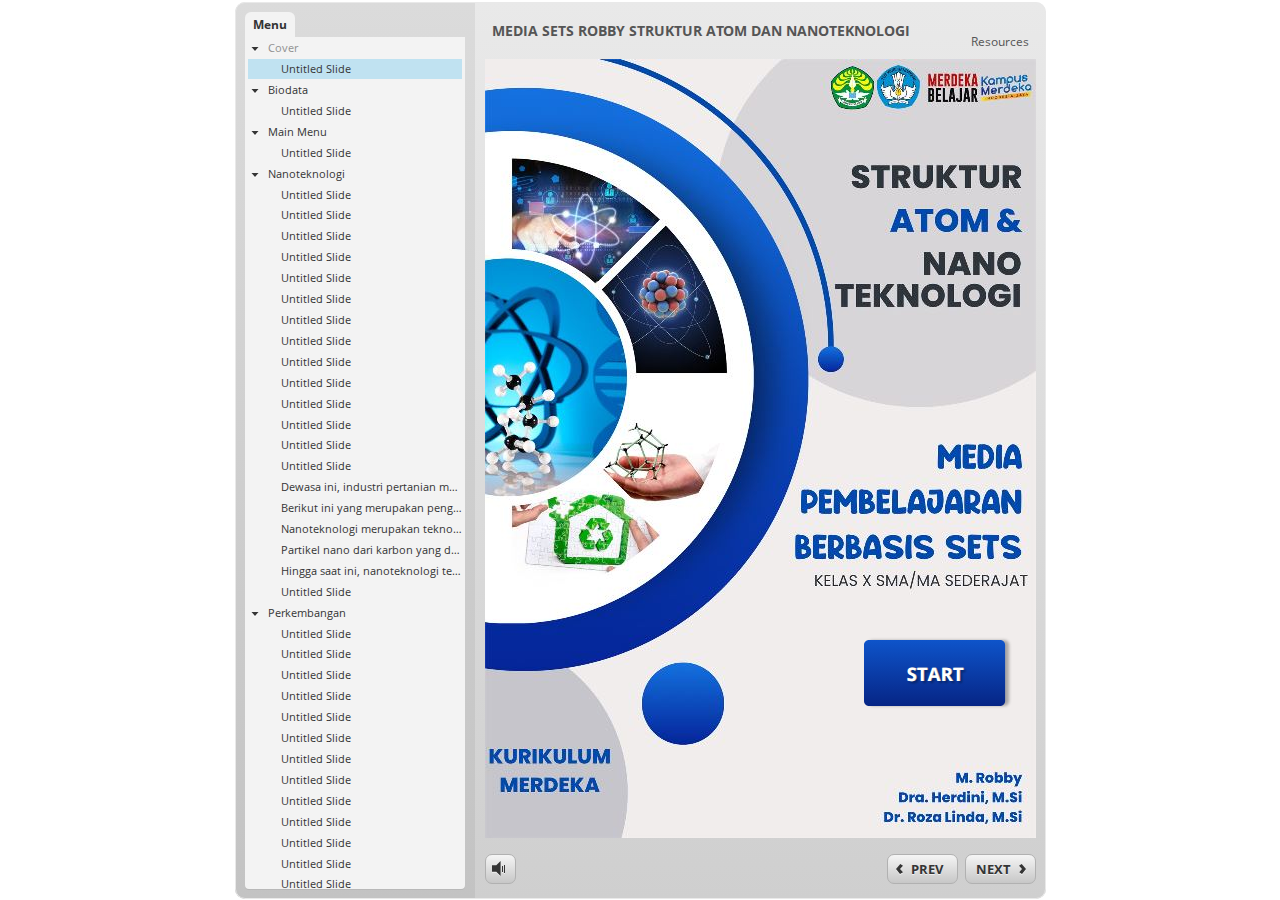
<file: story_html5.html>
<!doctype html>
<html lang="en-US">
<head>
  <meta charset="utf-8" />
  <!-- Created using Storyline 3 - http://www.articulate.com  -->
  <!-- version: 3.3.15007.0 -->
  <title>MEDIA SETS ROBBY STRUKTUR ATOM DAN NANOTEKNOLOGI</title>
  <meta http-equiv="x-ua-compatible" content="IE=edge" />
  <meta name="viewport" content="width=device-width, initial-scale=1.0, user-scalable=no, minimal-ui" />
  <meta name="apple-mobile-web-app-capable" content="yes" />

  <style rel="stylesheet" data-noprefix>.slide-loader{position:absolute;pointer-events:none;left:50%;top:50%;-webkit-animation:spin 1.8s linear infinite;-moz-animation:spin 1.8s linear infinite;-ms-animation:spin 1.8s linear infinite;animation:spin 1.8s linear infinite;width:100px;height:100px;-webkit-transform:translate(-50%, -50%);z-index:10000;background:transparent url("[data-uri]") no-repeat center center}.mobile-chrome-warning{position:fixed;width:300px;height:75px;bottom:0px;background:rgba(0,0,0,0.0001);display:none;pointer-events:none;z-index:99}.mobile-chrome-warning-btn{position:absolute;left:-16px;top:-15px;width:107px;height:107px;background:rgba(0,0,0,0.6);border-radius:50%;border:1px solid rgba(255,255,255,0.2);pointer-events:all;-webkit-transform:scale(0.6)}.mobile-chrome-warning-btn svg{position:absolute;left:60%;top:58%;-webkit-transform:translate(-50%, -50%)}.mobile-chrome-warning-bubble{position:relative;color:white;padding:10px;background:rgba(0,0,0,0.8);border-radius:5px;float:left;margin-left:100px;margin-top:15px;pointer-events:none}.mobile-chrome-warning-bubble:before{position:absolute;top:8.5px;left:-20px;width:30px;height:30px;content:'';display:block;width:0;height:0;border-style:solid;border-width:12.5px 20px 12.5px 0;border-color:transparent rgba(0,0,0,0.8) transparent transparent;pointer-events:none}.is-mobile .swipe-resume-arrow{position:fixed;top:30%;left:50%;-webkit-transform:translate(-50%, 0);width:12%}.is-mobile .mobile-chrome-warning-text{position:fixed;top:56%;left:50%;-webkit-transform:translate(-50%, 0);height:30%;width:80%;line-height:43px;text-align:center;color:#aeb7bd;word-break:break-word;font-size:20px}.slide-loader .mobile-loader-dot{display:none}@-ms-keyframes spin{from{-ms-transform:translate(-50%, -50%) rotate(0deg)}to{-ms-transform:translate(-50%, -50%) rotate(360deg)}}@-moz-keyframes spin{from{-moz-transform:translate(-50%, -50%) rotate(0deg)}to{-moz-transform:translate(-50%, -50%) rotate(360deg)}}@-webkit-keyframes spin{from{-webkit-transform:translate(-50%, -50%) rotate(0deg)}to{-webkit-transform:translate(-50%, -50%) rotate(360deg)}}@keyframes spin{from{transform:translate(-50%, -50%) rotate(0deg)}to{transform:translate(-50%, -50%) rotate(360deg)}}body.is-mobile{background:black !important}body.is-theme-unified{background:#1b1a1a}.is-mobile .load-container,.is-theme-unified .load-container{position:absolute;left:0;top:0;width:100%;height:100%;background-color:rgba(0,0,0,0.5);z-index:1;visibility:visible;-webkit-transition:visibility 250ms, opacity 250ms linear;-moz-transition:visibility 250ms, opacity 250ms linear;-mz-transition:visibility 250ms, opacity 250ms linear;transition:visibility 250ms, opacity 250ms linear;pointer-events:none}.is-mobile .hide-slide-loader .load-container,.is-theme-unified .hide-slide-loader .load-container{opacity:0;visibility:hidden}.is-mobile .slide-loader,.is-theme-unified .slide-loader{-webkit-animation:none;-moz-animation:none;-ms-animation:none;animation:none;background:none;text-align:center;width:120px;height:80px;top:60%}.is-theme-unified .slide-loader{top:50%}.is-mobile .slide-loader .mobile-loader-dot,.is-theme-unified .slide-loader .mobile-loader-dot{width:30px;height:30px;background-color:white;border-radius:100%;display:inline-block;-webkit-animation:slide-loader 1s ease-in-out 0s infinite both;-moz-animation:slide-loader 1s ease-in-out 0s infinite both;-ms-animation:slide-loader 1s ease-in-out 0s infinite both;animation:slide-loader 1s ease-in-out 0s infinite both}.is-mobile .slide-loader .dot1,.is-theme-unified .slide-loader .dot1{-webkit-animation-delay:-0.2s;-moz-animation-delay:-0.2s;-ms-animation-delay:-0.2s;animation-delay:-0.2s}.is-mobile .slide-loader .dot2,.is-theme-unified .slide-loader .dot2{-webkit-animation-delay:-0.1s;-moz-animation-delay:-0.1s;-ms-animation-delay:-0.1s;animation-delay:-0.1s}@-ms-keyframes slide-loader{0%,80%,100%{-ms-transform:scale(0.6)}40%{-ms-transform:scale(0)}}@-moz-keyframes slide-loader{0%,80%,100%{-moz-transform:scale(0.6)}40%{-moz-transform:scale(0)}}@-webkit-keyframes slide-loader{0%,80%,100%{-webkit-transform:scale(0.6)}40%{-webkit-transform:scale(0)}}@keyframes slide-loader{0%,80%,100%{transform:scale(0.6)}40%{transform:scale(0)}}.mobile-load-title-overlay{display:none}.is-mobile .mobile-load-title-overlay,.is-touchable .mobile-load-title-overlay{display:block;position:fixed;top:0;right:0;bottom:0;left:0;z-index:999;pointer-events:none}.is-mobile .mobile-load-title-overlay .mobile-load-title,.is-touchable .mobile-load-title-overlay .mobile-load-title{position:relative;height:30%;width:80%;margin:0 auto;line-height:43px;text-align:center;color:#aeb7bd;word-break:break-word}@media only screen and (min-width: 320px) and (orientation: landscape){.is-mobile .mobile-load-title,.is-touchable .mobile-load-title{font-size:28.8px;-moz-transform:translateY(33%);-ms-transform:translateY(33%);-webkit-transform:translateY(33%);transform:translateY(33%)}}@media only screen and (min-width: 320px) and (orientation: portrait){.is-mobile .slide-loader,.is-touchable .slide-loader{top:55%}.is-mobile .mobile-load-title,.is-touchable .mobile-load-title{font-size:28.8px;-moz-transform:translateY(35%);-ms-transform:translateY(35%);-webkit-transform:translateY(35%);transform:translateY(35%)}}
</style>

  
</head>
<body style="background: #FFFFFF" class="cs-HTML is-theme-classic" role="application">
  <!-- 360 -->
  <script>!function(e){var i=/iPhone/i,o=/iPod/i,n=/iPad/i,t=/(?=.*\bAndroid\b)(?=.*\bMobile\b)/i,d=/Android/i,s=/(?=.*\bAndroid\b)(?=.*\bSD4930UR\b)/i,b=/(?=.*\bAndroid\b)(?=.*\b(?:KFOT|KFTT|KFJWI|KFJWA|KFSOWI|KFTHWI|KFTHWA|KFAPWI|KFAPWA|KFARWI|KFASWI|KFSAWI|KFSAWA)\b)/i,r=/IEMobile/i,h=/(?=.*\bWindows\b)(?=.*\bARM\b)/i,a=/BlackBerry/i,l=/BB10/i,p=/Opera Mini/i,f=/(CriOS|Chrome)(?=.*\bMobile\b)/i,u=/(?=.*\bFirefox\b)(?=.*\bMobile\b)/i,c=new RegExp("(?:Nexus 7|BNTV250|Kindle Fire|Silk|GT-P1000)","i"),w=function(e,i){return e.test(i)},A=function(e){var A=e||navigator.userAgent,v=A.split("[FBAN");return"undefined"!=typeof v[1]&&(A=v[0]),this.apple={phone:w(i,A),ipod:w(o,A),tablet:!w(i,A)&&w(n,A),device:w(i,A)||w(o,A)||w(n,A)},this.amazon={phone:w(s,A),tablet:!w(s,A)&&w(b,A),device:w(s,A)||w(b,A)},this.android={phone:w(s,A)||w(t,A),tablet:!w(s,A)&&!w(t,A)&&(w(b,A)||w(d,A)),device:w(s,A)||w(b,A)||w(t,A)||w(d,A)},this.windows={phone:w(r,A),tablet:w(h,A),device:w(r,A)||w(h,A)},this.other={blackberry:w(a,A),blackberry10:w(l,A),opera:w(p,A),firefox:w(u,A),chrome:w(f,A),device:w(a,A)||w(l,A)||w(p,A)||w(u,A)||w(f,A)},this.seven_inch=w(c,A),this.any=this.apple.device||this.android.device||this.windows.device||this.other.device||this.seven_inch,this.phone=this.apple.phone||this.android.phone||this.windows.phone,this.tablet=this.apple.tablet||this.android.tablet||this.windows.tablet,"undefined"==typeof window?this:void 0},v=function(){var e=new A;return e.Class=A,e};"undefined"!=typeof module&&module.exports&&"undefined"==typeof window?module.exports=A:"undefined"!=typeof module&&module.exports&&"undefined"!=typeof window?module.exports=v():"function"==typeof define&&define.amd?define("isMobile",[],e.isMobile=v()):e.isMobile=v()}(this);</script>

  <div id="preso"></div>
  <script>
    window.globals = {
      DATA_PATH_BASE: '',
      lmsPresent: false,
      tinCanPresent: false,
      aoSupport: false,
      scale: 'noscale',
      captureRc: false,
      browserSize: 'default',
      bgColor: '#FFFFFF',
      features: '',
      themeName: 'classic',
      preloaderColor: '#FFFFFF',

      
      parseParams: function(qs) {
        if (window.globals.parsedParams != null) {
          return window.globals.parsedParams;
        }
        qs = (qs || window.location.search.substr(1)).split('+').join(' ');
        var params = {},
            tokens,
            re = /[?&]?([^=]+)=([^&]*)/g;

        while (tokens = re.exec(qs)) {
          params[decodeURIComponent(tokens[1]).trim()] =
            decodeURIComponent(tokens[2]).trim();
        }
        window.globals.parsedParams = params;
        return params;
      },

    };
    

    (function() {
      var params = window.globals.parseParams();

      if (window.globals.themeName !== 'classic') {
        
        if (params.deviceType != null) {
          window.isMobile.phone = params.deviceType === 'phone';
          window.isMobile.tablet = params.deviceType === 'tablet';
          window.isMobile.any = window.isMobile.phone || window.isMobile.tablet;
        }

        
        if (params.devicepreview != null) {
          window.isMobile.phone = params.phone  == '1';
          window.isMobile.tablet = params.devicepreview === '1' && params.phone == null;
          window.isMobile.any = window.isMobile.phone || window.isMobile.tablet;
        }


        if (window.isMobile.any) {
          document.body.classList.add('is-touchable-tablet');
          if (window.isMobile.phone) {
            document.body.classList.add('is-touchable-phone');
          }
        }
      } else if (window.isMobile.any) {
        document.body.classList.add('is-mobile');
      }
    })();
  </script>
  <script SRC="story_content/user.js" TYPE="text/javascript"></script>
  <div class="slide-loader"></div>

  <script type="text/javascript">
    if (window.isMobile.any || window.globals.themeName === 'unified') { var doc = document, loader = doc.body.querySelector('.slide-loader'); [ 1, 2, 3 ].forEach(function(n) { var d = doc.createElement('div'); d.style.backgroundColor = window.globals.preloaderColor; d.classList.add('mobile-loader-dot'); d.classList.add('dot' + n); loader.appendChild(d);
      });
    }
  </script>

  <div class="mobile-load-title-overlay">
    <div class="mobile-load-title">MEDIA SETS ROBBY STRUKTUR ATOM DAN NANOTEKNOLOGI</div>
  </div>
  <script>
    
    if (window.autoSpider && window.vInterfaceObject) {
      document.querySelector('.mobile-load-title-overlay').style.display = 'none';
    }
  </script>

  <div class="mobile-chrome-warning">
    <div class="mobile-chrome-warning-btn">
        <svg xmlns="http://www.w3.org/2000/svg" version="1.1" xmlns:xlink="http://www.w3.org/1999/xlink" preserveAspectRatio="none" x="0px" y="0px" width="107px" height="78px" viewBox="0 0 107 78">

          <g id="mobile-chrome-warning-arrow">
            <path fill="white" stroke="none" d="
            M 24.1 31.4
            L 12.05 15.85 0 31.4 8.3 31.4 8.3 54 15.25 54 15.25 31.4 24.1 31.4 Z"/>
          </g>

          <path id="mobile-chrome-warning-hand" stroke="white" stroke-width="2" stroke-linejoin="round" stroke-linecap="round" fill="none" d="
          M 37.55 16.1
          Q 36.3 14.8 36.3 13.1 36.3 11.45 37.55 10.15 38.85 8.9 40.55 8.9 42.2 8.9 43.5 10.15
          L 46.75 13.375 46.75 13.35
          Q 45.5 12.05 45.5 10.35 45.5 8.7 46.75 7.4 48.05 6.15 49.75 6.15 51.4 6.15 52.7 7.4
          L 57 11.65
          Q 56.05 10.4828125 56.05 9 56.05 7.3 57.3 6 58.6 4.8 60.3 4.8 62 4.8 63.3 6
          L 74.3 17
          Q 76.3 19.05 77.5 21.55 78.75 24.05 79.1 26.9 79.4 29.7 80.65 32.25 81.85 34.75 83.85 36.75
          L 85.6 38.5 69.5 54.6
          Q 68.25 53.35 66.5 52.1 64.75 50.8 62.85 49.85 60.95 48.85 59.25 48.5
          L 32 42.5
          Q 31.15 42.3 30.45 41.8 29.1 40.8 28.85 39.3 28.6 37.85 29.35 36.55 30.05 35.25 31.65 34.7
          L 31.9 34.65
          Q 32.55 34.45 33.25 34.45
          L 44.3 34.9 17.65 8.2
          Q 16.4 6.9 16.4 5.2 16.4 3.55 17.65 2.25 18.95 1 20.65 1 22.3 1 23.6 2.25
          L 37.55 16.1 39.2 17.75
          M 58.95 13.65
          L 58.075 12.775 57.3 12
          Q 57.140234375 11.833984375 57 11.65
          L 58.075 12.775
          M 46.75 13.375
          L 48.4 15"/>

        </svg>
      </div>

      <div class="mobile-chrome-warning-bubble">
        Drag up for fullscreen
      </div>
  </div>

  

  <link rel="stylesheet" href="html5/lib/stylesheets/main.min.css" data-noprefix />
  <link rel="stylesheet" href="html5/data/css/output.min.css" data-noprefix />
  <script data-main="app/scripts/init.generated" src="html5/lib/scripts/app.min.js"></script>
</body>
</html>
</file>
<file: html5/lib/stylesheets/main.min.css>
html{font-size:100%;line-height:1.5em}html{font-family:sans-serif;-ms-text-size-adjust:100%;-webkit-text-size-adjust:100%}body{margin:0}article,aside,details,figcaption,figure,footer,header,hgroup,main,menu,nav,section,summary{display:block}audio,canvas,progress,video{display:inline-block;*display:inline;*zoom:1;vertical-align:baseline}audio:not([controls]){display:none;height:0}[hidden]{display:none}template{display:none}a{background-color:transparent}a:active,a:hover{outline:0}abbr[title]{border-bottom:1px dotted}b,strong{font-weight:bold}blockquote{margin:1.5em 40px}dfn{font-style:italic}h1{font-size:2em;line-height:1.5em;margin-top:.75em;margin-bottom:.75em}h2{font-size:1.5em;line-height:2em;margin-top:1em;margin-bottom:1em}h3{font-size:1.17em;line-height:1.28205em;margin-top:1.28205em;margin-bottom:1.28205em}h4{font-size:1em;line-height:1.5em;margin-top:1.5em;margin-bottom:1.5em}h5{font-size:.83em;line-height:1.80723em;margin-top:1.80723em;margin-bottom:1.80723em}h6{font-size:.67em;line-height:2.23881em;margin-top:2.23881em;margin-bottom:2.23881em}mark{background:#ff0;color:#000}p,pre{margin:1.5em 0}small{font-size:80%}sub,sup{font-size:75%;line-height:0;position:relative;vertical-align:baseline}sup{top:-0.5em}sub{bottom:-0.25em}dl,menu,ol,ul{margin:1.5em 0}dd{margin:0 0 0 40px}menu,ol,ul{padding:0 0 0 40px}nav ul,nav ol{list-style:none;list-style-image:none}img{border:0;-ms-interpolation-mode:bicubic}svg:not(:root){overflow:hidden}figure{margin:1.5em 40px}hr{-moz-box-sizing:content-box;-webkit-box-sizing:content-box;box-sizing:content-box;height:0}pre{overflow:auto}code,kbd,pre,samp{font-family:monospace, monospace;font-size:1em}form{margin:0}button,input,optgroup,select,textarea{color:inherit;font:inherit;margin:0;*font-family:sans-serif;*vertical-align:middle}button{overflow:visible}button,select{text-transform:none}button,html input[type="button"],input[type="reset"],input[type="submit"]{-webkit-appearance:button;cursor:pointer;*overflow:visible}button[disabled],html input[disabled]{cursor:default}button::-moz-focus-inner,input::-moz-focus-inner{border:0;padding:0}input{line-height:normal}input[type="checkbox"],input[type="radio"]{-moz-box-sizing:border-box;-webkit-box-sizing:border-box;box-sizing:border-box;padding:0;*height:13px;*width:13px}input[type="number"]::-webkit-inner-spin-button,input[type="number"]::-webkit-outer-spin-button{height:auto}input[type="search"]{-webkit-appearance:textfield;-moz-box-sizing:content-box;-webkit-box-sizing:content-box;box-sizing:content-box}input[type="search"]::-webkit-search-cancel-button,input[type="search"]::-webkit-search-decoration{-webkit-appearance:none}fieldset{margin:0 2px;border-color:#c0c0c0;border-top-width:.0625em;border-top-style:solid;padding-top:.4625em;border-bottom-width:.0625em;border-bottom-style:solid;padding-bottom:.9125em;border-left-width:.0625em;border-left-style:solid;padding-left:.875em;border-right-width:.0625em;border-right-style:solid;padding-right:.875em}legend{border:0;padding:0;*margin-left:-7px}textarea{overflow:auto}optgroup{font-weight:bold}table{border-collapse:collapse;border-spacing:0}td,th{padding:0}div.popup-pane p strong,div.popup-pane p em,.presenter-name{white-space:nowrap;overflow:hidden;text-overflow:ellipsis}.offscreen{position:absolute;left:-9999px !important}.invisible{visibility:hidden !important}.visible{visibility:visible !important}.transparent{opacity:0 !important}.hidden{display:none !important}.accessibility,.slider{position:absolute;top:0;left:0;height:1px;width:1px;overflow:hidden;opacity:0}.accessibility:focus,.slider:focus{outline:none}.scrollable,.is-desktop .panel-content,.is-desktop .panel-section-content{overflow:auto}.focused{outline:none !important}rect.focused{fill:none;outline:none !important;stroke:yellow}.align-left{text-align:left !important}.align-right{text-align:right !important}.align-center{text-align:center !important}.align-flex-start{display:-webkit-box;display:-webkit-flex;display:-moz-flex;display:-ms-flexbox;display:flex;-webkit-box-align:start;-ms-flex-align:start;-webkit-align-items:flex-start;-moz-align-items:flex-start;align-items:flex-start}.align-flex-center{display:-webkit-box;display:-webkit-flex;display:-moz-flex;display:-ms-flexbox;display:flex;-webkit-box-align:center;-ms-flex-align:center;-webkit-align-items:center;-moz-align-items:center;align-items:center}.align-flex-end{display:-webkit-box;display:-webkit-flex;display:-moz-flex;display:-ms-flexbox;display:flex;-webkit-box-align:end;-ms-flex-align:end;-webkit-align-items:flex-end;-moz-align-items:flex-end;align-items:flex-end}.inflexible,.is-desktop .controls .relative-nav,.is-desktop .submit-all-button,.tabs,.is-desktop .panel-section-header,.is-desktop .panel-header,.is-desktop .panel-footer,.header-primary{-webkit-box-flex:none;-webkit-flex:none !important;-moz-box-flex:none;-moz-flex:none !important;-ms-flex:none !important;flex:none !important}.auto-flexible{-webkit-box-flex:auto;-webkit-flex:auto !important;-moz-box-flex:auto;-moz-flex:auto !important;-ms-flex:auto !important;flex:auto !important}.initial-flexible{-webkit-box-flex:0;-webkit-flex:0 1 auto !important;-moz-box-flex:0;-moz-flex:0 1 auto !important;-ms-flex:0 1 auto !important;flex:0 1 auto !important}.bleed{padding:0 !important}.unstyled,.is-desktop .btn,.choice-list,.tabs,.is-desktop .outline-list{margin:0;padding:0;list-style:none;border:none;background:none}.force-unstyled,.progress-control .btn-unstyled,.progress-control .choice-list .choice-list-trigger,.choice-list .progress-control .choice-list-trigger,.progress-control .tabs>li>.tabs-trigger{background:none !important;border:none !important;box-shadow:none !important}.text-compact,.choice-list .choice-list-trigger,.tabs>li>.tabs-trigger,.is-desktop .outline-list li a{display:inline-block;max-width:100%;overflow:hidden;white-space:nowrap;text-overflow:ellipsis}.text-rtl,.text-direction-rtl .is-desktop .controls,.text-direction-rtl .is-desktop .controls-group,.text-direction-rtl .tabs,.text-direction-rtl .is-mobile .panel-content,.text-direction-rtl .is-desktop .panel-content,.text-direction-rtl .is-desktop .panel-header,.text-direction-rtl .topmenu-panel{direction:rtl;unicode-bidi:bidi-override;text-align:right}.text-align-sub{vertical-align:sub}.text-align-middle{vertical-align:middle}.ui-draggable{z-index:99}.ui-droppable{z-index:98}.ui-draggable-dragging{z-index:9999}.border-base,input[type='text'],input[type='search'],.is-desktop .btn,.progress-control,.progress-bar-seek,.search-input input[type="search"],.presentation-wrapper:after,.topmenu-tab,.topmenu-panel{border-style:solid;border-width:1px}.cursor-hover:hover,.rotatable:hover{cursor:pointer}.cursor-hover:hover *,.rotatable:hover *{cursor:pointer}.cursor-default{cursor:default !important}.cursor-default *{cursor:default !important}.opaque{pointer-events:all !important}.non-eventable{pointer-events:none}.full-size{height:100%;position:relative;width:100%}.abs{position:absolute}.tweenable{will-change:opacity, transform}*{box-sizing:border-box}html,body{height:100%}html{font-size:62.5%;-webkit-user-select:none;-moz-user-select:none;-ms-user-select:none;user-select:none}body{font-size:1.3rem;line-height:1.2;font-family:sans-serif;overflow:hidden}body.is-desktop.is-too-tall{overflow-y:scroll}body.is-desktop.has-scrollbar{overflow:scroll}body.is-desktop.is-too-wide{overflow-x:scroll}body.is-desktop *{-webkit-font-smoothing:subpixel-antialiasing}body.is-mobile::-webkit-scrollbar,body.is-mobile *::-webkit-scrollbar{-webkit-appearance:none;display:none}a{color:inherit;text-decoration:none}input[type='text'],input[type='search']{border-radius:4px;padding:.3em .5em}hr{position:absolute;top:0;left:0;width:100%;height:1px;background:none;border:0;border-top-style:solid;border-top-width:1px;color:none;margin:0}.is-desktop .grid-center{-webkit-box-pack:center;-ms-flex-pack:center;-webkit-justify-content:center;-moz-justify-content:center;justify-content:center;-webkit-box-align:center;-ms-flex-align:center;-webkit-align-items:center;-moz-align-items:center;align-items:center}.is-desktop .grid-row{max-width:100%;max-height:100%;display:-webkit-box;display:-webkit-flex;display:-moz-flex;display:-ms-flexbox;display:flex;-webkit-box-direction:normal;-webkit-box-orient:horizontal;-webkit-flex-direction:row;-moz-flex-direction:row;-ms-flex-direction:row;flex-direction:row}.is-desktop .grid-row.grid-reverse{-webkit-box-direction:reverse;-webkit-box-orient:horizontal;-webkit-flex-direction:row-reverse;-moz-flex-direction:row-reverse;-ms-flex-direction:row-reverse;flex-direction:row-reverse}.is-desktop .grid-row.grid-horz-center{-webkit-box-pack:center;-ms-flex-pack:center;-webkit-justify-content:center;-moz-justify-content:center;justify-content:center}.is-desktop .grid-row.grid-vert-center{-webkit-box-align:center;-ms-flex-align:center;-webkit-align-items:center;-moz-align-items:center;align-items:center}.is-desktop .grid-row>*{-webkit-box-flex:1;-webkit-flex:1;-moz-box-flex:1;-moz-flex:1;-ms-flex:1;flex:1;max-width:100%}.is-desktop .grid-row-align-start{-webkit-box-pack:start;-ms-flex-pack:start;-webkit-justify-content:flex-start;-moz-justify-content:flex-start;justify-content:flex-start}.is-desktop .grid-row-align-end{-webkit-box-pack:end;-ms-flex-pack:end;-webkit-justify-content:flex-end;-moz-justify-content:flex-end;justify-content:flex-end}.is-desktop .grid-col{max-width:100%;max-height:100%;display:-webkit-box;display:-webkit-flex;display:-moz-flex;display:-ms-flexbox;display:flex;-webkit-box-direction:normal;-webkit-box-orient:vertical;-webkit-flex-direction:column;-moz-flex-direction:column;-ms-flex-direction:column;flex-direction:column}.is-desktop .grid-col.grid-reverse{-webkit-box-direction:reverse;-webkit-box-orient:vertical;-webkit-flex-direction:column-reverse;-moz-flex-direction:column-reverse;-ms-flex-direction:column-reverse;flex-direction:column-reverse}.is-desktop .grid-col.grid-horz-center{-webkit-box-align:center;-ms-flex-align:center;-webkit-align-items:center;-moz-align-items:center;align-items:center}.is-desktop .grid-col.grid-vert-center{-webkit-box-pack:center;-ms-flex-pack:center;-webkit-justify-content:center;-moz-justify-content:center;justify-content:center}.is-desktop .grid-col>*{-webkit-box-flex:1;-webkit-flex:1;-moz-box-flex:1;-moz-flex:1;-ms-flex:1;flex:1;max-height:100%}.caption{font-family:"Open Sans Full", Helvetica, Arial, sans-serif;position:fixed;pointer-events:none;z-index:1;display:flex;align-items:center;flex-direction:column;bottom:0px;margin-bottom:10px;width:60vw;left:50vw;transform:translateX(-50%) translateZ(0)}.caption>div{pointer-events:none;width:100%;text-align:center}.caption p{display:inline-block;pointer-events:none;padding:10px;text-shadow:-1px 0px black, 0px 1px black, 1px 0px black, 0px -1px black;color:#ffffff;border-radius:4px;background:#31373a;margin:0 0 10px 0;padding:10px;text-align:center;line-height:1.5}.caption p p:last-child{margin-bottom:0}.caption p q:before,.caption p q:after{content:''}.is-mobile .caption.caption--centered{-moz-transform:translate(-50%, -50%);-ms-transform:translate(-50%, -50%);-webkit-transform:translate(-50%, -50%);transform:translate(-50%, -50%);bottom:auto}.is-desktop .caption{position:absolute;width:60%;left:50%}.caption-controls{margin-right:10px}.text-direction-rtl .is-desktop .caption-controls{margin-left:10px;margin-right:0}.caption-controls .caption-btn.button-tapped{background:rgba(0,0,0,0.2)}.caption-controls .caption-btn svg{margin-left:2px;margin-top:6px}[class*='icon-']{font-style:normal;display:inline-block}.error-icon{position:absolute;top:5px;left:calc(50% - 32px);height:30px;width:25px;z-index:999}input,textarea{pointer-events:all}input:focus,textarea:focus{outline:none}button{cursor:pointer}button:focus{outline:none}.is-desktop .btn{border-radius:7px;color:inherit;cursor:pointer;display:inline-block;font-weight:bold;height:30px;line-height:28px;min-width:30px;padding:0 8px;text-align:center;text-decoration:none;vertical-align:bottom}.btn-unstyled,.choice-list .choice-list-trigger,.tabs>li>.tabs-trigger{background:none;border:none;color:inherit;display:inline-block;height:inherit;line-height:inherit;padding:0;text-align:inherit}.btn-stretch{width:100%}.is-desktop .controls{-webkit-box-pack:justify;-ms-flex-pack:justify;-webkit-justify-content:space-between;-moz-justify-content:space-between;justify-content:space-between;max-height:30px;min-height:28px;line-height:30px;margin-top:16px;margin-bottom:5px;position:relative}.is-desktop .controls .btn{padding:0 8px 0 6px}.is-desktop .controls .btn:not(.hidden) ~ .btn{margin-left:7px}.text-direction-rtl .is-desktop .controls .btn:not(.hidden) ~ .btn{margin-left:0;margin-right:10px}.text-direction-rtl .is-desktop .controls .btn:first-of-type{margin-left:0}.is-desktop .controls .relative-nav .btn{min-width:71px}.text-direction-rtl .is-desktop .controls-group>.grid-row{-webkit-box-direction:reverse;-webkit-box-orient:horizontal;-webkit-flex-direction:row-reverse;-moz-flex-direction:row-reverse;-ms-flex-direction:row-reverse;flex-direction:row-reverse}.is-desktop .controls-group:not(:last-child){margin-right:10px}.text-direction-rtl .is-desktop .controls-group:not(:last-child){margin-left:10px;margin-right:0}.is-desktop .controls-group.play-only{-webkit-box-flex:initial;-webkit-flex:initial;-moz-box-flex:initial;-moz-flex:initial;-ms-flex:initial;flex:initial}.is-desktop .control-bar{position:relative;border-radius:7px}.is-desktop .control-actions{margin-left:auto;-webkit-box-flex:0;-webkit-flex:0 0 auto;-moz-box-flex:0;-moz-flex:0 0 auto;-ms-flex:0 0 auto;flex:0 0 auto}.is-desktop .control-actions .btn-icon{align-items:center;display:inline-flex;height:28px;margin-right:2px;vertical-align:top;position:relative;left:-5px}.text-direction-rtl .is-desktop .control-actions .btn-icon{margin-right:0;margin-left:2px;left:5px}.is-desktop .control-actions .text+.btn-icon{margin-right:0;margin-left:4px;position:relative;left:4px}.text-direction-rtl .is-desktop .control-actions .text+.btn-icon{margin-right:4px;margin-left:0;left:-1px}.text-direction-rtl .is-desktop .control-actions{margin-left:0;margin-right:auto}.is-desktop .submit-all-button button:not(.hidden){margin-right:7px}.text-direction-rtl .is-desktop .submit-all-button button:not(.hidden){margin-right:0;margin-left:7px}.hide-frame #main-window .controls{display:none}.circle-progress{position:absolute;left:2px;top:11.5px;z-index:-1}.btn.cs-disabled{pointer-events:none;opacity:0.5;cursor:default}.slider-bar{position:absolute;top:auto;bottom:0;height:120px}.slider-bar input[type='range']{box-sizing:content-box;padding:0px;position:absolute;bottom:0;left:50%;-moz-transform-origin:0 50%;-ms-transform-origin:0 50%;-webkit-transform-origin:0 50%;transform-origin:0 50%;-moz-transform:rotate(-90deg);-ms-transform:rotate(-90deg);-webkit-transform:rotate(-90deg);transform:rotate(-90deg);-moz-appearance:none;-webkit-appearance:none;width:100px;height:7px;outline:none}.slider-bar input[type='range']::-webkit-slider-runnable-track{border-style:solid;border-width:1px;height:7px}.slider-bar input[type='range']::-webkit-slider-thumb{-webkit-appearance:none;border-style:solid;border-width:1px;display:block;width:8px;height:20px;margin-top:-7px}.slider-bar input[type='range']::-webkit-slider-thumb:hover{cursor:pointer}.slider-bar input[type='range']::-moz-range-track{border-style:solid;border-width:1px;height:5px}.slider-bar input[type='range']::-moz-range-track:hover{cursor:pointer}.slider-bar input[type='range']::-moz-range-thumb{display:block;border-radius:0;width:5px;height:20px;margin-top:-8px}.slider-bar input[type='range']::-moz-range-thumb:hover{cursor:pointer}.slider-bar input[type='range']::-moz-focus-outer{border:0}@media screen and (min-width: 0\0){.slider-bar input[type='range']{bottom:23px !important;height:22px}.slider-bar input[type='range']::-ms-thumb{margin-top:0}}@supports (-ms-accelerator: true){.slider-bar input[type='range']{bottom:23px !important;height:22px}.slider-bar input[type='range']::-ms-thumb{margin-top:0}}.slider-bar input[type='range']::-ms-track{border-style:solid;border-width:1px;color:transparent;height:7px}.slider-bar input[type='range']::-ms-fill-lower,.slider-bar input[type='range']::-ms-fill-upper{background:transparent}.slider-bar input[type='range']::-ms-thumb{border-style:solid;border-width:1px;width:5px;height:20px}input[type=range]::-ms-tooltip{display:none}.progress-control{height:30px;padding:5px 5px 0}.progress-control .btn-unstyled,.progress-control .choice-list .choice-list-trigger,.choice-list .progress-control .choice-list-trigger,.progress-control .tabs>li>.tabs-trigger{width:24px;height:24px;line-height:24px;text-align:center}.progress-bar{margin:0 5px;position:relative;cursor:pointer;text-align:right;overflow:hidden}.progress-bar-inner{width:100%;height:100%;position:relative}.progress-bar-inner input[type='range']{position:absolute;top:0;left:0;-moz-appearance:none;-webkit-appearance:none;width:100%;height:16px;cursor:pointer;display:block;opacity:0;z-index:2}.text-direction-rtl .progress-bar-inner input[type='range']{transform:scale(-1, 1)}.progress-bar-inner input[type='range']::-moz-range-thumb{border-radius:0;width:1px}.progress-bar-inner input[type='range']::-ms-thumb{border-radius:0;width:1px}.progress-bar-inner input[type='range']::-webkit-slider-thumb{-webkit-appearance:none;border-radius:0;width:1px}.progress-bar-seek{width:100%;height:18px;border-radius:4px;display:block;overflow:hidden;position:relative;z-index:1}.progress-bar-fill{height:100%;position:absolute;top:0;left:0}.progress-bar-elapsed-time{position:absolute;top:0px;right:5px;z-index:1;font-weight:bold;font-size:92.307%;color:#454545}.progress-bar-total-duration{display:inline-block}.choice-list .choice-list-trigger{display:block;width:100%;padding:.25em;text-decoration:none}.tabs-wrap{display:-webkit-box;display:-webkit-flex;display:-moz-flex;display:-ms-flexbox;display:flex;-webkit-box-direction:normal;-webkit-box-orient:vertical;-webkit-flex-direction:column;-moz-flex-direction:column;-ms-flex-direction:column;flex-direction:column;overflow:hidden;overflow:visible;height:100%;min-height:0}.tabs-wrap>*{-webkit-box-flex:1;-webkit-flex:1 1;-moz-box-flex:1;-moz-flex:1 1;-ms-flex:1 1;flex:1 1}.tabs{font-size:92.307%;line-height:18px;text-align:left;white-space:nowrap}.tabs.fill-width>li>.tabs-trigger{padding:0px 3px}.tabs>li{border-radius:4px 4px 0 0;border-radius:6px 6px 0 0;display:inline-block;font-weight:bold;height:100%;text-align:center}.tabs>li>.tabs-trigger{padding:0px 8px;line-height:2.1}.is-desktop .panel-content,.is-desktop .panel-section-header,.is-desktop .panel-section-content,.is-desktop .panel-header,.is-desktop .panel-footer{padding:10px}.is-desktop .panel{display:-webkit-box;display:-webkit-flex;display:-moz-flex;display:-ms-flexbox;display:flex;-webkit-box-direction:normal;-webkit-box-orient:horizontal;-webkit-flex-direction:row;-moz-flex-direction:row;-ms-flex-direction:row;flex-direction:row;overflow:hidden;flex:1 1}.is-desktop .panel>*{-webkit-box-flex:1;-webkit-flex:1 1;-moz-box-flex:1;-moz-flex:1 1;-ms-flex:1 1;flex:1 1}.is-desktop .panel>*{display:-webkit-box;display:-webkit-flex;display:-moz-flex;display:-ms-flexbox;display:flex;-webkit-box-direction:normal;-webkit-box-orient:vertical;-webkit-flex-direction:column;-moz-flex-direction:column;-ms-flex-direction:column;flex-direction:column;overflow:hidden}.is-desktop .panel>*>*{-webkit-box-flex:1;-webkit-flex:1 1;-moz-box-flex:1;-moz-flex:1 1;-ms-flex:1 1;flex:1 1}.is-desktop .panel:not(.active){display:none}.is-desktop .panel h1,.is-desktop .panel h2,.is-desktop .panel h3,.is-desktop .panel h4,.is-desktop .panel h5,.is-desktop .panel h6{margin:0}.is-desktop .tab-close{display:none}.is-desktop .panel-content{display:-webkit-box;display:-webkit-flex;display:-moz-flex;display:-ms-flexbox;display:flex;-webkit-box-direction:normal;-webkit-box-orient:vertical;-webkit-flex-direction:column;-moz-flex-direction:column;-ms-flex-direction:column;flex-direction:column;overflow:hidden;overflow-y:auto;overflow-x:hidden;border-radius:0 0 4px 4px;font-size:84.615%;word-wrap:break-word}.is-desktop .panel-content>*{-webkit-box-flex:1;-webkit-flex:1 1;-moz-box-flex:1;-moz-flex:1 1;-ms-flex:1 1;flex:1 1}.is-desktop .panel-content:not(:last-child){border-bottom-left-radius:0px;border-bottom-right-radius:0px}.is-desktop .panel-section{display:-webkit-box;display:-webkit-flex;display:-moz-flex;display:-ms-flexbox;display:flex;-webkit-box-direction:normal;-webkit-box-orient:vertical;-webkit-flex-direction:column;-moz-flex-direction:column;-ms-flex-direction:column;flex-direction:column;overflow:hidden}.is-desktop .panel-section>*{-webkit-box-flex:1;-webkit-flex:1 1;-moz-box-flex:1;-moz-flex:1 1;-ms-flex:1 1;flex:1 1}.is-desktop .panel-section-header{position:relative}.is-desktop .panel-relative-hr{position:relative;top:1em}.is-desktop .panel-section-heading{font-size:100%;line-height:1.308;overflow:hidden;text-overflow:ellipsis;overflow-wrap:break-word;word-wrap:break-word}.is-desktop .panel-footer{border-bottom-left-radius:10px;border-bottom-right-radius:10px}.volume{position:relative}.volume .slider-bar{left:0;height:106px;position:absolute;top:auto;right:-1px;bottom:-1px;left:-1px;direction:ltr}.volume .slider-bar input[type='range']{position:absolute;bottom:30px;left:50%;width:60px;z-index:1}.volume button{height:28px;position:relative;vertical-align:top;width:15px;z-index:2;overflow:hidden}.volume button svg{position:absolute;top:6px;left:0}.slide-object-video.hidden{display:block !important;visibility:hidden}.video-slide-object{position:relative;pointer-events:auto;background:transparent}.video-slide-object video::-webkit-media-controls-start-playback-button{display:none !important;-webkit-appearance:none}.video-controls{position:relative;height:26px;margin:3px 0;padding:1px;border:1px solid #b9b9b9}.video-controls-play-pause{background-image:url('[data-uri]');background-size:100%;background-image:-webkit-gradient(linear, 50% 0%, 50% 100%, color-stop(0%, #868686),color-stop(100%, #5d5d5d));background-image:-moz-linear-gradient(#868686,#5d5d5d);background-image:-webkit-linear-gradient(#868686,#5d5d5d);background-image:linear-gradient(#868686,#5d5d5d);width:25px;line-height:20px;text-align:center;border-right:1px solid #454545;fill:#fff}.video-controls-play-pause .pause-icon{width:6px;height:7px}.video-controls-play-pause .play-icon{width:6px;height:7px}.video-controls{max-width:100%;max-height:100%;display:-webkit-box;display:-webkit-flex;display:-moz-flex;display:-ms-flexbox;display:flex;-webkit-box-direction:normal;-webkit-box-orient:horizontal;-webkit-flex-direction:row;-moz-flex-direction:row;-ms-flex-direction:row;flex-direction:row}.video-controls.grid-reverse{-webkit-box-direction:reverse;-webkit-box-orient:horizontal;-webkit-flex-direction:row-reverse;-moz-flex-direction:row-reverse;-ms-flex-direction:row-reverse;flex-direction:row-reverse}.video-controls.grid-horz-center{-webkit-box-pack:center;-ms-flex-pack:center;-webkit-justify-content:center;-moz-justify-content:center;justify-content:center}.video-controls.grid-vert-center{-webkit-box-align:center;-ms-flex-align:center;-webkit-align-items:center;-moz-align-items:center;align-items:center}.video-controls>*{-webkit-box-flex:1;-webkit-flex:1;-moz-box-flex:1;-moz-flex:1;-ms-flex:1;flex:1;max-width:100%}.video-controls .progress-bar{margin:0}.is-mobile .video-controls .progress-bar{display:block}@media only screen and (orientation: portrait){.is-mobile .video-controls .progress-bar{margin:0}}.is-mobile .video-controls input[type=range]{display:none}@media only screen and (orientation: portrait){.is-mobile .video-controls input[type=range]{display:none}}.video-controls .progress-bar-seek{height:22px;background-image:url('[data-uri]');background-size:100%;background-image:-webkit-gradient(linear, 50% 0%, 50% 100%, color-stop(0%, #c3c3c3),color-stop(100%, #acacac));background-image:-moz-linear-gradient(#c3c3c3,#acacac);background-image:-webkit-linear-gradient(#c3c3c3,#acacac);background-image:linear-gradient(#c3c3c3,#acacac);border-radius:0;border:none}@media only screen and (orientation: portrait){.is-mobile .video-controls .progress-bar-seek{height:22px;background-image:url('[data-uri]');background-size:100%;background-image:-webkit-gradient(linear, 50% 0%, 50% 100%, color-stop(0%, #c3c3c3),color-stop(100%, #acacac));background-image:-moz-linear-gradient(#c3c3c3,#acacac);background-image:-webkit-linear-gradient(#c3c3c3,#acacac);background-image:linear-gradient(#c3c3c3,#acacac);border-radius:0;border:none}}.video-controls .progress-bar-fill{background-image:url('[data-uri]');background-size:100%;background-image:-webkit-gradient(linear, 50% 0%, 50% 100%, color-stop(0%, #a6a6a6),color-stop(100%, #7d7d7d));background-image:-moz-linear-gradient(#a6a6a6,#7d7d7d);background-image:-webkit-linear-gradient(#a6a6a6,#7d7d7d);background-image:linear-gradient(#a6a6a6,#7d7d7d)}@media only screen and (orientation: portrait){.is-mobile .video-controls .progress-bar-fill{background-image:url('[data-uri]');background-size:100%;background-image:-webkit-gradient(linear, 50% 0%, 50% 100%, color-stop(0%, #a6a6a6),color-stop(100%, #7d7d7d));background-image:-moz-linear-gradient(#a6a6a6,#7d7d7d);background-image:-webkit-linear-gradient(#a6a6a6,#7d7d7d);background-image:linear-gradient(#a6a6a6,#7d7d7d)}.is-mobile .video-controls .progress-bar-fill:after{display:none}}.video-controls .progress-bar-elapsed-time{height:22px;line-height:22px}.video-player-limited-container{position:relative;background-position:center center;background-repeat:no-repeat;background-size:contain}.video-player-limited-container video{height:100%;width:100%}.video-player-poster{position:absolute;top:0;left:0}.html-reset p{margin:0}.html-reset font{font-size:inherit;font-family:inherit}.nested-numbering ol{counter-reset:section;list-style-type:none}.nested-numbering ol a:before{counter-increment:section;content:counters(section,".") ". ";margin-right:.4em;overflow:hidden;text-overflow:ellipsis}.text-direction-rtl .nested-numbering ol a:before{margin-left:.4em;margin-right:auto}.overlay{position:fixed;top:0;right:0;bottom:0;left:0;background:rgba(0,0,0,0.5);z-index:4}.overlay-message{background:transparent;z-index:6}.is-mobile .overlay-message{background:rgba(0,0,0,0.5)}.zoom-image-overlay{background:rgba(0,0,0,0.15)}.is-desktop .overlay{position:fixed;top:-75%;right:-75%;bottom:-75%;left:-75%}#overlay-playbutton{position:fixed;top:0;right:0;bottom:0;left:0;-moz-border-radius:10px;-webkit-border-radius:10px;border-radius:10px;background:rgba(0,0,0,0.35);display:flex;align-items:center;justify-content:center;z-index:-1 !important}#overlay-playbutton.opaque{z-index:10 !important}#overlay-playbutton .start-overlay{text-align:center}#overlay-playbutton .start-overlay>div{align-items:center;display:flex;height:180px;justify-content:center;width:180px}#overlay-playbutton .start-overlay .cs-button{align-items:center;border-radius:50px;display:flex;font-size:60px;height:100px;justify-content:center;padding:8px;text-align:center;width:100px}#overlay-playbutton .start-overlay .cs-button div{height:60px;line-height:60px;padding:5px 10px;width:60px}.lightbox-wrapper{position:absolute;top:0;left:0;width:100%;height:100%}.lightbox-wrapper .controls{margin-top:0}.lightbox{position:absolute;top:50%;left:50%;-moz-transform:translate(-50%, -50%);-ms-transform:translate(-50%, -50%);-webkit-transform:translate(-50%, -50%);transform:translate(-50%, -50%);border:4px solid rgba(0,0,0,0.8) !important;box-shadow:0 0 5px rgba(0,0,0,0.2) !important;z-index:5}.lightbox .slide-container{max-width:none;max-height:none;margin:0}.is-desktop .lightbox .slide-container{-moz-transform-origin:0 0;-ms-transform-origin:0 0;-webkit-transform-origin:0 0;transform-origin:0 0}.lightbox .slide-wrapper{background:#fff}.lightbox .controls-group{-moz-transform-origin:top right;-ms-transform-origin:top right;-webkit-transform-origin:top right;transform-origin:top right;-webkit-box-pack:end;-ms-flex-pack:end;-webkit-justify-content:flex-end;-moz-justify-content:flex-end;justify-content:flex-end;margin-top:7px;text-align:right}.lightbox .controls-group .btn{margin-left:10px}.is-desktop .lightbox .controls-group .btn{font-size:0.8em;height:28px;line-height:26px}.is-desktop .lightbox .controls-group .btn.slide-control-button-submitall:not(.hidden){position:absolute;left:0}.text-direction-rtl .is-desktop .lightbox .controls-group .btn.slide-control-button-submitall:not(.hidden){right:0;left:auto}.lightbox .controls-group .btn .btn-icon{height:26px}.wn-LightboxControlsWnd{padding:4px}.lightbox-close-btn.focused{outline:3px solid yellow !important}.lightbox-close-btn{width:20px;height:20px;position:absolute;top:0;right:0;-moz-transform:translate(50%, -50%);-ms-transform:translate(50%, -50%);-webkit-transform:translate(50%, -50%);transform:translate(50%, -50%);color:#fff;background:#f00;border-radius:100%;text-align:center;z-index:1;box-shadow:inset 0px 1px 1px rgba(255,255,255,0.7),inset 0px -1px 1px rgba(0,0,0,0.3)}.lightbox-close-btn .icon{fill:#fff}.lightbox-close-btn .icon-shadow{fill:#000}.is-mobile .lightbox-close-btn{position:relative}.is-mobile .lightbox .slide-container{background:white}.popup{width:100%;height:100%;display:flex;justify-content:center;align-items:center;position:absolute;top:0;display:none;background-color:rgba(255, 255, 255, 0.000001)}.popup.show{display:block}div.popup-pane{width:339px;height:225px;padding:22px;top:calc(50% - 2px);border-radius:5px}div.popup-pane p{color:#a4a4a4;height:171px;margin-top:0;overflow-y:auto;line-height:1.3;cursor:default}div.popup-pane p strong{font-weight:bold;display:block;margin-bottom:3px;font-size:0.97em}div.popup-pane p em{display:block;font-weight:200;font-size:0.97em;margin-bottom:14px;font-style:normal}div.popup-pane p span{display:block;font-size:0.89em;line-height:1.5;word-break:break-all;word-break:break-word}div.popup-pane a{position:absolute;bottom:7px;text-decoration:underline;font-weight:bold;font-size:0.86em}div.popup-pane .popup-close{right:24px;font-size:0.86em}.popup-bio{white-space:pre-wrap}.text-direction-rtl .popup .popup-pane{direction:rtl}.text-direction-rtl .popup .popup-pane p em{color:#454545;font-weight:600}.text-direction-rtl .popup .popup-pane .popup-close{left:22px;right:auto}.text-direction-rtl .popup .lightbox-close-btn{top:0;right:auto;left:-27px}.lightbox-close-btn--large{width:25px;height:25px;top:-2px;right:-1px}.lightbox-close-btn--large .icon{transform:scale(1.3)}.message-window{position:absolute;top:50%;left:50%;transform:translate(-50%, -50%);z-index:7;border-radius:8px;border:1px solid transparent}.sidebar-right .message-window{margin-left:-120px}.sidebar-left .message-window{margin-left:120px}.no-sidebar .message-window{margin-left:0}.message-window-header{position:relative;font-size:153.846%;padding:0.8em 10px 0.6em}.message-window-header hr{position:absolute;top:auto;right:10px;bottom:0;left:10px;width:auto}.message-window-header hr+hr{bottom:1px}.message-window-heading{font-weight:normal;font-size:76.923%;margin:0}.message-window-heading p{margin:0}.image-container img{position:absolute}.zoom{position:absolute;top:0;left:0}.zoom-image{position:absolute;top:0;left:0;z-index:2000}.webobject{position:absolute;-webkit-overflow-scrolling:touch;pointer-events:all;background:white}.webobject .thumbnail{position:absolute;top:0;left:0}.webobject iframe{position:absolute;top:0;left:0;border:none;width:100%;height:100%}.is-mobile .webobject-engage{border:1px solid #62686c}.is-mobile .webobject{overflow-y:scroll}.is-desktop .panel-section-search.panel-section-header{padding-bottom:0}.text-direction-rtl .is-desktop .panel-section-search.panel-section-header .panel-section-heading{direction:rtl}.panel-section-search .divb{position:static;margin-top:0.818em}.search-clear{text-align:center;margin-bottom:10px}.search-clear .focused{outline:3px solid yellow !important}.search-clear .icon-clear{vertical-align:middle}.search-filter{position:absolute;top:10px;right:5px;cursor:pointer}.text-direction-rtl .search-filter{direction:rtl;position:absolute;top:10px;right:0px;left:5px}.search-filter .icon-gear{vertical-align:middle;fill:currentColor}.search-options{-moz-transition:max-height .2s ease-out;-o-transition:max-height .2s ease-out;-webkit-transition:max-height .2s ease-out;transition:max-height .2s ease-out;overflow:hidden;max-height:0;font-weight:bold;font-size:84.615%;margin:0 -3px;padding:0 3px}.text-direction-rtl .search-options{direction:rtl}.search-options.visible{max-height:7.091em}.search-options p{margin:0.818em 0}.search-options label{display:block;cursor:pointer;margin:0.818em 0}.search-options .divb{position:static;margin-top:1em}.search-options input[type=checkbox]{margin-right:6px}.text-direction-rtl .search-options input[type=checkbox]{margin-right:0;margin-left:6px}.search-options input[type=checkbox].hidden{display:inline-block !important}.search-input{position:relative}.search-input input[type="search"]{-moz-box-sizing:border-box;-webkit-box-sizing:border-box;box-sizing:border-box;border-radius:4px;width:100%;height:28px}.search-input .btn-unstyled,.search-input .choice-list .choice-list-trigger,.choice-list .search-input .choice-list-trigger,.search-input .tabs>li>.tabs-trigger{position:absolute;top:1px;right:1px;width:25px;height:25px;border-radius:0 3px 3px 0;padding-top:4px;text-align:center;box-shadow:none}.text-direction-rtl .search-input input[type="search"]{direction:rtl;text-indent:22px}.text-direction-rtl .search-input .btn-unstyled,.text-direction-rtl .search-input .choice-list .choice-list-trigger,.choice-list .text-direction-rtl .search-input .choice-list-trigger,.text-direction-rtl .search-input .tabs>li>.tabs-trigger{position:absolute;top:1px;right:0px;bottom:0px;left:1px;border-radius:3px 0 0 3px}.is-mobile .panel-section-search{display:none}.is-mobile .search-input input[type="search"]{height:34px;background:transparent;border-radius:20px;width:100%;padding:10px;padding-left:35px;border-color:#979696;-webkit-appearance:none}.is-mobile #outline-search{position:fixed;top:-58px;right:160px;left:0;padding:12px;background:white;pointer-events:none}.is-mobile .mobile-search-icon{position:absolute;top:19px;left:20px;-moz-transform:scale(0.9);-ms-transform:scale(0.9);-webkit-transform:scale(0.9);transform:scale(0.9)}.text-direction-rtl .is-mobile .mobile-search-icon{position:absolute;top:19px;right:9px;left:auto}.is-mobile .mobile-search-icon svg{fill:#979696}.scrollarea{position:absolute;top:0;left:0}.scrollarea-background{position:absolute;top:0;left:0}.scrollarea-background svg{position:absolute;top:0;left:0}.scrollarea-background img{position:absolute}.scrollarea-area{position:absolute;top:0;left:0;line-height:0;overflow-y:auto;overflow-x:hidden;pointer-events:auto;z-index:2;background:transparent}.prevent-scroll{overflow-y:hidden}.scrollarea-scrollbar{position:absolute;top:0px;left:0px;width:40px;height:0;background:transparent;pointer-events:all;cursor:pointer;z-index:10}.scrollarea-scrollbar:before{position:absolute;top:0px;left:20px;width:10px;height:100%;background:#ebebeb;border-radius:5px;content:'';display:block}.scrollarea-btn{position:absolute;top:0px;left:0px;width:40px;height:0;background:transparent;pointer-events:all;border-radius:5px;z-index:10}.scrollarea-btn:after{position:absolute;top:0px;left:21px;width:8px;height:100%;background:#b5b5b5;pointer-events:none;box-shadow:0 0 0px 1px #f2f2f2;border-radius:5px;content:'';display:block}.is-desktop .slide-object-button,.is-desktop .slide-object-button-text{width:100%;height:100%;padding:0;pointer-events:all}.is-mobile .slide-object-button,.is-mobile .slide-object-button-text{width:100%;height:100%;padding:0;background:black;color:white;left:-1px;pointer-events:all}.expanding-label-container{position:relative}.expanding-label{position:absolute;z-index:1;overflow:hidden;pointer-events:all}.cursor-hover:hover .expanding-label,.rotatable:hover .expanding-label,.cursor-hover:hover .expanding-label *,.rotatable:hover .expanding-label *{cursor:default}.cursor-hover:hover .expanding-label .cursor-hover:hover *,.rotatable:hover .expanding-label .cursor-hover:hover *,.cursor-hover:hover .expanding-label .rotatable:hover *,.rotatable:hover .expanding-label .rotatable:hover *{cursor:pointer}.slide-object .expanding-label-path{position:absolute}.slide-object .expanding-label-path.content-shown{pointer-events:all}.expanding-label-content{position:relative;top:0;left:0;padding:6px;overflow:hidden}.expanding-label-content svg{position:relative}.marker-animation{position:absolute;display:block;width:38px;height:38px}@-moz-keyframes fadeInOut{0%{opacity:0}30%{opacity:1}100%{opacity:0}}@-webkit-keyframes fadeInOut{0%{opacity:0}30%{opacity:1}100%{opacity:0}}@keyframes fadeInOut{0%{opacity:0}30%{opacity:1}100%{opacity:0}}.marker-animation-pulse{z-index:-1;border-radius:50%;-moz-transform:translate(-5px, -5px);-ms-transform:translate(-5px, -5px);-webkit-transform:translate(-5px, -5px);transform:translate(-5px, -5px)}.marker-animation-pulse:before{position:absolute;width:inherit;height:inherit;content:" ";opacity:0;-moz-animation:fadeInOut 1.3s 0.6s infinite;-webkit-animation:fadeInOut 1.3s 0.6s infinite;animation:fadeInOut 1.3s 0.6s infinite;background-image:url('[data-uri]');background-size:100%;background-image:-moz-radial-gradient(#ffffff,#ffffff 30%,rgba(0,0,0,0) 70%,rgba(0,0,0,0));background-image:-webkit-radial-gradient(#ffffff,#ffffff 30%,rgba(0,0,0,0) 70%,rgba(0,0,0,0));background-image:radial-gradient(#ffffff,#ffffff 30%,rgba(0,0,0,0) 70%,rgba(0,0,0,0))}.marker-animation-pulse:after{position:absolute;width:inherit;height:inherit;content:" ";background-image:url('[data-uri]');background-size:100%;background-image:-moz-radial-gradient(rgba(0,0,0,0.8),rgba(0,0,0,0.8) 30%,rgba(0,0,0,0) 70%,rgba(0,0,0,0));background-image:-webkit-radial-gradient(rgba(0,0,0,0.8),rgba(0,0,0,0.8) 30%,rgba(0,0,0,0) 70%,rgba(0,0,0,0));background-image:radial-gradient(rgba(0,0,0,0.8),rgba(0,0,0,0.8) 30%,rgba(0,0,0,0) 70%,rgba(0,0,0,0));-moz-animation:fadeInOut 1.3s infinite;-webkit-animation:fadeInOut 1.3s infinite;animation:fadeInOut 1.3s infinite}.marker-animation-swirl{position:absolute;top:14px;left:-3px;-moz-transform-origin:right top;-ms-transform-origin:right top;-webkit-transform-origin:right top;transform-origin:right top;width:17px;height:17px;border-radius:0 0 0 34px;background-image:url('[data-uri]');background-size:100%;background-image:-webkit-gradient(linear, 50% 0%, 50% 100%, color-stop(0%, #ffffff),color-stop(60%, #ffffff),color-stop(90%, rgba(0,0,0,0)),color-stop(100%, rgba(0,0,0,0)));background-image:-moz-linear-gradient(#ffffff,#ffffff 60%,rgba(0,0,0,0) 90%,rgba(0,0,0,0));background-image:-webkit-linear-gradient(#ffffff,#ffffff 60%,rgba(0,0,0,0) 90%,rgba(0,0,0,0));background-image:linear-gradient(#ffffff,#ffffff 60%,rgba(0,0,0,0) 90%,rgba(0,0,0,0))}#dragdrop-gradient stop:first-child{stop-color:#fdfdfd}#dragdrop-gradient stop:last-child{stop-color:#e9e9e9}#dragdrop-gradient-2 stop:first-child{stop-color:red}#dragdrop-gradient-2 stop:last-child{stop-color:blue}#dragdrop-hover-gradient stop:first-child{stop-color:#bafbfb}#dragdrop-hover-gradient stop:last-child{stop-color:#a6e9e9}#wordbank-droparea-stroke-gradient stop:first-child{stop-color:#6c6c6c}#wordbank-droparea-stroke-gradient stop:last-child{stop-color:#c7c7c7}.slide-object-dragdrop-shape{stroke:#c7c7c7;stroke-width:1px;pointer-events:all}.slide-object-dragitem-hover{cursor:pointer}.slide-object-dragitem-hover .slide-object-dragdrop-shape{stroke:#bafbfb}.slide-object-droparea .slide-object-dragdrop-wordbank .slide-object-dragdrop-shape{stroke:url("#wordbank-droparea-stroke-gradient")}.dragdrop-review-dot .dragdrop-review-dot-drag-correct:nth-child(1){fill:#33a833;stroke:#008408;stroke-width:1.5}.dragdrop-review-dot .dragdrop-review-dot-drag-correct:nth-child(2),.dragdrop-review-dot .dragdrop-review-dot-drop-correct:nth-child(2){fill:transparent;stroke:#5cc959;stroke-width:1}.dragdrop-review-dot .dragdrop-review-dot-drag-incorrect:nth-child(1){fill:red;stroke:#fb3b3b;stroke-width:1.5}.dragdrop-review-dot .dragdrop-review-dot-drag-incorrect:nth-child(2){fill:transparent;stroke:#641d1d;stroke-width:1}.dragdrop-review-dot .dragdrop-review-dot-drop-correct:nth-child(1),.dragdrop-review-dot .dragdrop-review-dot-drop-incorrect:nth-child(1){fill:black;stroke:none}.dragdrop-review-dot .dragdrop-review-dot-drop-incorrect:nth-child(2){fill:transparent;stroke:#db0000;stroke-width:1}.dragdrop-review-dot text{fill:white;font-size:92.307%}.is-mobile .dragdrop-review-dot text{font-size:76%}.slide-object-textinput textarea{width:100%;overflow-x:hidden;overflow-y:auto;resize:none}@-moz-keyframes rotate-hotspot{0%{-moz-transform:rotate(0deg) scale(0.8);transform:rotate(0deg) scale(0.8)}100%{-moz-transform:rotate(360deg) scale(0.8);transform:rotate(360deg) scale(0.8)}}@-webkit-keyframes rotate-hotspot{0%{-webkit-transform:rotate(0deg) scale(0.8);transform:rotate(0deg) scale(0.8)}100%{-webkit-transform:rotate(360deg) scale(0.8);transform:rotate(360deg) scale(0.8)}}@keyframes rotate-hotspot{0%{-moz-transform:rotate(0deg) scale(0.8);-ms-transform:rotate(0deg) scale(0.8);-webkit-transform:rotate(0deg) scale(0.8);transform:rotate(0deg) scale(0.8)}100%{-moz-transform:rotate(360deg) scale(0.8);-ms-transform:rotate(360deg) scale(0.8);-webkit-transform:rotate(360deg) scale(0.8);transform:rotate(360deg) scale(0.8)}}@-moz-keyframes fade-hotspot{0%{opacity:0}50%{opacity:0}70%{opacity:0.4}100%{opacity:0}}@-webkit-keyframes fade-hotspot{0%{opacity:0}50%{opacity:0}70%{opacity:0.4}100%{opacity:0}}@keyframes fade-hotspot{0%{opacity:0}50%{opacity:0}70%{opacity:0.4}100%{opacity:0}}.hotspot-ring,.slide-object .hotspot-marker:before,.slide-object .hotspot-marker:after,.slide-object .hotspot-marker span:before{position:absolute;content:" ";display:block;border-radius:50%;border:5px solid #00ecf5;opacity:0;-moz-animation:fade-hotspot 0.8s infinite linear;-webkit-animation:fade-hotspot 0.8s infinite linear;animation:fade-hotspot 0.8s infinite linear}.slide-object .hotspot-marker{position:absolute;border-radius:50%;background:black;color:black;border-left-color:white;border-right-color:white;border-width:7px;border-style:solid;margin-left:-7px;margin-top:-7px;width:2px;height:2px;-moz-animation:rotate-hotspot 1s infinite linear;-webkit-animation:rotate-hotspot 1s infinite linear;animation:rotate-hotspot 1s infinite linear}.slide-object .hotspot-marker:before{position:absolute;top:-13px;right:-13px;width:16px;height:16px}.slide-object .hotspot-marker:after{position:absolute;top:-23px;right:-23px;width:36px;height:36px;-moz-animation-delay:0.1s;-webkit-animation-delay:0.1s;animation-delay:0.1s}.slide-object .hotspot-marker span:before{position:absolute;top:-33px;right:-33px;width:56px;height:56px;-moz-animation-delay:0.2s;-webkit-animation-delay:0.2s;animation-delay:0.2s}.drop-list{position:absolute}.drop-list svg{cursor:pointer}.drop-list text{-webkit-touch-callout:none;-webkit-user-select:none;-khtml-user-select:none;-moz-user-select:none;-ms-user-select:none;user-select:none}.drop-list:focus{outline:none}.drop-list-drop-down{position:absolute;top:0;left:0;border-width:1px;border-style:solid;background:white;overflow:hidden}.drop-list-drop-down-inner{height:100%}.drop-list-top-container{position:absolute;top:0;left:0}.drop-list-scrollable{overflow-x:hidden;overflow-y:scroll}#drop-list-gradient stop:first-child{stop-color:#fdfdfd}#drop-list-gradient stop:last-child{stop-color:#dfdfdf}.drop-list-item{pointer-events:visible}.drop-list-item-over{fill:#adffff}.drop-list-item-out{fill:white}.drop-list-item-selected{fill:#fbfe98}.mobile-drop-list{position:absolute;z-index:999;pointer-events:all;opacity:0}.timer{position:absolute;top:6px;right:0}.text-direction-rtl .timer{position:absolute;top:6px;right:auto;left:0}.timer svg{overflow:visible}.timer-text,.timer-wheel{position:relative;float:left}.text-direction-rtl .timer-text,.text-direction-rtl .timer-wheel{float:right}.timer-text{top:4px;margin-right:7px}.text-direction-rtl .timer-text{margin-right:0;margin-left:7px}.timer-text:focus{outline:none !important}.cs-duration stop:first-child{stop-color:#00aaff}.cs-duration stop:last-child{stop-color:#00d4ff}.cs-elapsed stop:first-child{stop-color:#fde246}.cs-elapsed stop:last-child{stop-color:#fccd2b}.is-mobile .timer{position:relative;top:0;min-width:58px;min-height:58px;background:#494949}.is-mobile .timer .timer-text{width:100%;text-align:center;margin:0;top:28px;-moz-transform:translateY(-50%);-ms-transform:translateY(-50%);-webkit-transform:translateY(-50%);transform:translateY(-50%)}.sequence-ctrl{position:absolute;top:0;left:0;pointer-events:all}.sequence-ctrl-scroll-area{position:absolute;top:0;left:0;overflow-x:hidden}.sequence-ctrl-drop{position:absolute;top:0;left:0;overflow:visible}.sequence-ctrl-num{position:relative;float:left;font-size:123.077%;font-weight:bold;overflow:hidden}.sequence-ctrl-hit{position:relative;float:left}.sequence-ctrl-bar{position:absolute;top:0;left:0;height:2px;background:black}.sequence-ctrl-bar:before{position:relative;float:left;top:-2px;display:block;content:"";width:0px;height:0px;border-style:solid;border-width:3px 0 3px 4px;border-color:transparent transparent transparent black}.sequence-ctrl-bar:after{position:relative;float:right;top:-2px;display:block;content:"";width:0px;height:0px;border-style:solid;border-width:3px 4px 3px 0;border-color:transparent black transparent transparent}.annotation-arrow-square{-moz-transform:translate(-53px, -34px);-ms-transform:translate(-53px, -34px);-webkit-transform:translate(-53px, -34px);transform:translate(-53px, -34px)}.annotation-arrow-round{-moz-transform:translate(-53px, -30px);-ms-transform:translate(-53px, -30px);-webkit-transform:translate(-53px, -30px);transform:translate(-53px, -30px)}.annotation-arrow-triangle{-moz-transform:translate(-49px, -34px);-ms-transform:translate(-49px, -34px);-webkit-transform:translate(-49px, -34px);transform:translate(-49px, -34px)}.annotation-arrow-v{-moz-transform:translate(-43px, -33px);-ms-transform:translate(-43px, -33px);-webkit-transform:translate(-43px, -33px);transform:translate(-43px, -33px)}.annotation-check{-moz-transform:translate(-30px, -30px);-ms-transform:translate(-30px, -30px);-webkit-transform:translate(-30px, -30px);transform:translate(-30px, -30px)}.annotation-cross{-moz-transform:translate(-30px, -30px);-ms-transform:translate(-30px, -30px);-webkit-transform:translate(-30px, -30px);transform:translate(-30px, -30px)}.annotation-rectangle{position:absolute;border-style:solid;box-shadow:0 1px 0 1px rgba(0,0,0,0.2)}.annotation-spotlight{position:absolute}.slideframe{position:absolute;top:0;left:0;overflow:hidden;pointer-events:all;background:rgba(255, 255, 255, 0.000001)}#preso{height:100%}.presentation-wrapper{position:relative;overflow:hidden;-moz-border-radius:10px;-webkit-border-radius:10px;border-radius:10px;border:none;max-width:none}.hide-frame .presentation-wrapper{-moz-border-radius:0;-webkit-border-radius:0;border-radius:0}.presentation-wrapper:after{border-radius:inherit;border-color:inherit;box-sizing:border-box;content:'';display:block;position:absolute;top:0px;left:0px;height:100%;width:100%;pointer-events:none}.hide-frame .presentation-wrapper:after{border-style:none}.presentation-wrapper.sidebar-left .area-secondary{border-top-left-radius:10px;border-bottom-left-radius:10px}.presentation-wrapper.sidebar-right{-webkit-box-direction:reverse;-webkit-box-orient:horizontal;-webkit-flex-direction:row-reverse;-moz-flex-direction:row-reverse;-ms-flex-direction:row-reverse;flex-direction:row-reverse}.presentation-wrapper.sidebar-right .area-secondary{border-top-right-radius:10px;border-bottom-right-radius:10px}#presentation{display:-webkit-box;display:-webkit-flex;display:-moz-flex;display:-ms-flexbox;display:flex;position:absolute}.hide-frame #presentation{background:transparent;border:none}.area-primary,.area-secondary{padding:10px;vertical-align:top}.hide-frame .area-primary,.hide-frame .area-secondary{padding:0}.area-primary{-webkit-box-flex:1;-webkit-flex:1;-moz-box-flex:1;-moz-flex:1;-ms-flex:1;flex:1;display:-webkit-box;display:-webkit-flex;display:-moz-flex;display:-ms-flexbox;display:flex;-webkit-box-direction:normal;-webkit-box-orient:vertical;-webkit-flex-direction:column;-moz-flex-direction:column;-ms-flex-direction:column;flex-direction:column;overflow:hidden}.area-secondary{display:inline-block;width:240px;overflow:auto}.area-secondary.hidden+.area-primary{width:100%}.presentation-overlay-container{position:absolute;top:0;left:0}#presentation-canvas{position:absolute;top:0;left:0}#app-top-container,#app-top-overlay{position:absolute;top:0;left:0;pointer-events:all}.app-top{position:relative;overflow:hidden;z-index:9999}#app-top-container{z-index:1000}#app-top-overlay{display:none;z-index:999;background:rgba(255, 255, 255, 0.000001)}#mask-library{position:fixed;top:0;left:0}#collision-library{position:fixed;top:0;left:0;visibility:hidden;pointer-events:none}#main-window{-webkit-box-flex:1;-webkit-flex:1 1;-moz-box-flex:1;-moz-flex:1 1;-ms-flex:1 1;flex:1 1;display:-webkit-box;display:-webkit-flex;display:-moz-flex;display:-ms-flexbox;display:flex;-webkit-box-direction:normal;-webkit-box-orient:vertical;-webkit-flex-direction:column;-moz-flex-direction:column;-ms-flex-direction:column;flex-direction:column;position:relative;overflow:hidden;margin:0}.main-window-slide-container{-webkit-box-flex:1;-webkit-flex:1 1;-moz-box-flex:1;-moz-flex:1 1;-ms-flex:1 1;flex:1 1;display:-webkit-box;display:-webkit-flex;display:-moz-flex;display:-ms-flexbox;display:flex;-webkit-box-align:center;-ms-flex-align:center;-webkit-align-items:center;-moz-align-items:center;align-items:center;overflow:hidden}.hide-frame .main-window-slide-container{background:transparent !important}.slide-window-background{position:absolute;top:0;left:0}.slide-window-background-asset{width:100%;height:100%;background-repeat:no-repeat}#mobile-play{position:fixed;top:0;left:0;width:200px;height:200px;cursor:pointer;pointer-events:all;background:rgba(255,0,0,0.3);z-index:4}#overlay-container,#overlay-container-controls{position:absolute;top:0;left:0;width:100%;height:100%}.curr-slide-locked .slide-lockable,.curr-slide-locked .slide-lockable *{cursor:none !important}.curr-slide-locked .slide-lockable input,.curr-slide-locked .slide-lockable * input{pointer-events:none}.logo{text-align:center;padding:10px 10px 9px 10px;margin-bottom:10px;border-radius:4px}.logo img{display:inline-block;max-width:100%}.has-presenter .logo,.has-video .logo{margin-bottom:0;border-radius:4px 4px 0 0}.presenter{margin-bottom:10px;box-shadow:0 1px 0 #b8b8b8;background:#fff;min-height:74px;border-radius:4px;line-height:1.3;cursor:default}.presenter-info{display:-webkit-box;display:-webkit-flex;display:-moz-flex;display:-ms-flexbox;display:flex;padding:10px 10px 7px 10px}.presenter-info .mobile-photo{-webkit-box-flex:0;-webkit-flex:0 auto;-moz-box-flex:0;-moz-flex:0 auto;-ms-flex:0 auto;flex:0 auto}.presenter-info .mobile-photo img{max-height:65px;margin-right:6px;border-radius:4px}.text-direction-rtl .presenter-info .mobile-photo img{margin-left:6px;margin-right:0}.presenter-info-wrapper{-webkit-box-flex:1;-webkit-flex:1 0;-moz-box-flex:1;-moz-flex:1 0;-ms-flex:1 0;flex:1 0;overflow:hidden}.text-direction-rtl .presenter-info-wrapper{text-align:right}.presenter-name{font-weight:bold}.presenter-title{margin-top:1px;max-height:2.6em;font-size:0.87em;overflow:hidden;word-wrap:break-word;-webkit-hyphens:auto;-ms-hyphens:auto;hyphens:auto}.presenter-link{margin-top:1px;font-weight:bold;font-size:0.87em;text-decoration:underline}.video-container video{width:100%}.video-container+.presenter-info{padding:6px 10px 17px 6px}.video-container+.presenter-info .mobile-photo{display:none}.video-container+.presenter-info ul{text-align:center}.video-container+.presenter-info ul li:last-child{position:relative;left:-3px;bottom:-4px}.logo+.presenter{border-radius:0 0 4px 4px}.has-video:not(.has-presenter) .presenter{line-height:0}.has-video:not(.has-presenter) .presenter .video-container video{border-radius:0 0 3px 3px}.presenter .video-container.vertical-video{height:167px;display:flex}.presenter .video-container.vertical-video video{width:auto;height:100%;margin:0 auto}.text-direction-rtl .presenter .mobile-photo{order:1}.text-direction-rtl .presenter ul{direction:rtl;margin:0 18px 0 0}.is-desktop .outline-panel{display:-webkit-box;display:-webkit-flex;display:-moz-flex;display:-ms-flexbox;display:flex;-webkit-box-direction:normal;-webkit-box-orient:vertical;-webkit-flex-direction:column;-moz-flex-direction:column;-ms-flex-direction:column;flex-direction:column;overflow:hidden}.is-desktop .outline-panel>*{-webkit-box-flex:1;-webkit-flex:1 1;-moz-box-flex:1;-moz-flex:1 1;-ms-flex:1 1;flex:1 1}.is-desktop .outline-panel .panel-content{overflow:auto}.is-desktop .panel-content-menu{padding:1px 3px}.is-desktop .outline{line-height:125%;opacity:1}.is-desktop .icon-carrot{cursor:pointer;-moz-transform:rotate(90deg) translateX(3px);-ms-transform:rotate(90deg) translateX(3px);-webkit-transform:rotate(90deg) translateX(3px);transform:rotate(90deg) translateX(3px);margin:0 6px 0 0;align-self:baseline;order:-1;height:10px;width:10px;line-height:10px;position:absolute;top:5px;left:2px;-moz-transform-origin:7.25px 5.25px 50%;-ms-transform-origin:7.25px 5.25px 50%;-webkit-transform-origin:7.25px 5.25px 50%;transform-origin:7.25px 5.25px 50%}.text-direction-rtl .is-desktop .icon-carrot{margin-left:6px;margin-right:auto;left:auto;right:2px}.is-desktop .outline-links-collapse ol{display:none}.is-desktop .outline-links-collapse .icon-carrot{-moz-transform:translateX(3px);-ms-transform:translateX(3px);-webkit-transform:translateX(3px);transform:translateX(3px)}.is-desktop .outline-list li{position:relative}.is-desktop .outline-list li a{padding:0px;display:block;height:181.818%;line-height:181.818%;margin-bottom:1px;position:relative}.is-desktop .outline-list li a:before{margin-right:0px}.text-direction-rtl .is-desktop .outline-list li a:before{margin-left:0}.is-desktop .outline-list li a:focus{outline:none}.is-desktop .outline-list li a span:not(.svg-icon-wrapper){flex:1}.wrap-list .is-desktop .outline-list li a span:not(.svg-icon-wrapper){white-space:inherit}.is-desktop .outline-list li.wrap-item a{height:auto;min-height:20px;white-space:normal}.is-desktop .outline-list li a{padding-left:20px}.is-desktop .outline-list li a .icon-carrot{left:2px}.text-direction-rtl .is-desktop .outline-list li a .icon-carrot{left:auto;right:8px}.text-direction-rtl .is-desktop .outline-list li a{padding-right:20px;padding-left:0}.is-desktop .outline-list li li a{padding-left:33px}.is-desktop .outline-list li li a .icon-carrot{left:15px}.text-direction-rtl .is-desktop .outline-list li li a .icon-carrot{left:auto;right:21px}.text-direction-rtl .is-desktop .outline-list li li a{padding-right:33px;padding-left:0}.is-desktop .outline-list li li li a{padding-left:46px}.is-desktop .outline-list li li li a .icon-carrot{left:28px}.text-direction-rtl .is-desktop .outline-list li li li a .icon-carrot{left:auto;right:34px}.text-direction-rtl .is-desktop .outline-list li li li a{padding-right:46px;padding-left:0}.is-desktop .outline-list li li li li a{padding-left:59px}.is-desktop .outline-list li li li li a .icon-carrot{left:41px}.text-direction-rtl .is-desktop .outline-list li li li li a .icon-carrot{left:auto;right:47px}.text-direction-rtl .is-desktop .outline-list li li li li a{padding-right:59px;padding-left:0}.is-desktop .outline-list li li li li li a{padding-left:72px}.is-desktop .outline-list li li li li li a .icon-carrot{left:54px}.text-direction-rtl .is-desktop .outline-list li li li li li a .icon-carrot{left:auto;right:60px}.text-direction-rtl .is-desktop .outline-list li li li li li a{padding-right:72px;padding-left:0}.is-desktop .outline-list li li li li li li a{padding-left:85px}.is-desktop .outline-list li li li li li li a .icon-carrot{left:67px}.text-direction-rtl .is-desktop .outline-list li li li li li li a .icon-carrot{left:auto;right:73px}.text-direction-rtl .is-desktop .outline-list li li li li li li a{padding-right:85px;padding-left:0}.is-desktop .outline-list li li li li li li li a{padding-left:98px}.is-desktop .outline-list li li li li li li li a .icon-carrot{left:80px}.text-direction-rtl .is-desktop .outline-list li li li li li li li a .icon-carrot{left:auto;right:86px}.text-direction-rtl .is-desktop .outline-list li li li li li li li a{padding-right:98px;padding-left:0}.is-desktop .outline-list li li li li li li li li a{padding-left:111px}.is-desktop .outline-list li li li li li li li li a .icon-carrot{left:93px}.text-direction-rtl .is-desktop .outline-list li li li li li li li li a .icon-carrot{left:auto;right:99px}.text-direction-rtl .is-desktop .outline-list li li li li li li li li a{padding-right:111px;padding-left:0}.is-desktop .outline-list li li li li li li li li li a{padding-left:124px}.is-desktop .outline-list li li li li li li li li li a .icon-carrot{left:106px}.text-direction-rtl .is-desktop .outline-list li li li li li li li li li a .icon-carrot{left:auto;right:112px}.text-direction-rtl .is-desktop .outline-list li li li li li li li li li a{padding-right:124px;padding-left:0}.is-desktop .outline-list li li li li li li li li li li a{padding-left:137px}.is-desktop .outline-list li li li li li li li li li li a .icon-carrot{left:119px}.text-direction-rtl .is-desktop .outline-list li li li li li li li li li li a .icon-carrot{left:auto;right:125px}.text-direction-rtl .is-desktop .outline-list li li li li li li li li li li a{padding-right:137px;padding-left:0}.is-desktop .panel-footer{position:relative;padding:10px}.is-desktop .panel-footer .cs-divb{top:1px}.menu-item-status-correct a,.menu-item-status-incorrect a{width:88%}.menu-item-status-correct:after{position:absolute;top:20%;left:90%;width:17px;height:16px;display:block;content:'';background:url("[data-uri]")}.menu-item-status-incorrect:after{position:absolute;top:20%;left:91%;width:14px;height:15px;display:block;content:'';background:url("[data-uri]")}.term{margin:0}.term-word{margin:1em 0}.term-definition{font-size:113.7%;line-height:1.31;margin:0 0 1em}.term-definition p{min-height:17px;margin-bottom:1em}.glossary{display:-webkit-box;display:-webkit-flex;display:-moz-flex;display:-ms-flexbox;display:flex;-webkit-box-direction:normal;-webkit-box-orient:vertical;-webkit-flex-direction:column;-moz-flex-direction:column;-ms-flex-direction:column;flex-direction:column;overflow:hidden}.glossary>*{-webkit-box-flex:1;-webkit-flex:1 1;-moz-box-flex:1;-moz-flex:1 1;-ms-flex:1 1;flex:1 1}.glossary .panel-content{overflow:hidden}.glossary .panel-section-content{padding:1px}.glossary .panel-section-content:focus{outline:none}.glossary .panel-section-content ul button{padding:7px 10px;font-size:108%;line-height:1;vertical-align:baseline}.glossary .panel-section-content dl{margin:0;padding:7px 10px}.glossary .divc{top:1px}.glossary .diva{bottom:-2px;top:auto}.glossary .panel-section{flex:1 1 0}.is-mobile .glossary dl div:first-child dt{margin-top:0}.is-mobile .glossary .panel-section-content dl{padding-left:0}.text-direction-rtl .is-mobile .glossary .panel-section-content dl{direction:rtl}.is-desktop .resources{display:-webkit-box;display:-webkit-flex;display:-moz-flex;display:-ms-flexbox;display:flex;-webkit-box-direction:normal;-webkit-box-orient:vertical;-webkit-flex-direction:column;-moz-flex-direction:column;-ms-flex-direction:column;flex-direction:column;overflow:hidden}.is-desktop .resources>*{-webkit-box-flex:1;-webkit-flex:1 1;-moz-box-flex:1;-moz-flex:1 1;-ms-flex:1 1;flex:1 1}.is-desktop .resources .resources-list a{display:block;padding:.5em;white-space:nowrap;overflow-x:hidden;text-overflow:ellipsis}.is-desktop .resources .resources-list a:focus{outline:none}.is-desktop .resources .resources-icon{margin-right:.5em}.transcript{display:-webkit-box;display:-webkit-flex;display:-moz-flex;display:-ms-flexbox;display:flex;-webkit-box-direction:normal;-webkit-box-orient:vertical;-webkit-flex-direction:column;-moz-flex-direction:column;-ms-flex-direction:column;flex-direction:column;overflow:hidden}.transcript>*{-webkit-box-flex:1;-webkit-flex:1 1;-moz-box-flex:1;-moz-flex:1 1;-ms-flex:1 1;flex:1 1}.transcript .editor-html,.transcript .editor-html p{margin:0}.transcript .editor-html:focus{outline:none}svg.svg-notes{overflow:visible}.header-primary{margin-top:-10px;min-height:32px;padding:6px 0;position:relative}.header-primary.extended-height{height:57px}.header-primary .presentation-title{height:22px;margin-left:7px;display:inline-block}.text-direction-rtl .header-primary .presentation-title{margin-right:7px}.header-primary.extended-height.centered-title .presentation-title{margin-top:12px}.text-direction-rtl .header-primary.extended-height.centered-title .presentation-title{margin-top:0}.text-direction-rtl .header-primary{direction:rtl;text-align:right}.text-direction-rtl .header-primary .top-tabs{direction:ltr}.hide-frame .header-primary{display:none}.presentation-title{margin:0 0 0 .5em;font-size:107.692%;font-weight:600}.large-font .presentation-title{line-height:14px;vertical-align:top}.top-tabs{bottom:8px;left:0px;position:absolute;width:100%}.large-font .top-tabs{bottom:0px}.large-font.gt-145 .top-tabs{bottom:-8px}.elapsed-and-total-time{display:inline-block;margin-left:6px;font-size:85%}.text-direction-rtl .elapsed-and-total-time{margin-left:0;margin-right:6px}.top-tabs-left{position:absolute;bottom:0px;left:0px}.top-tabs-right{position:absolute;bottom:0px;right:0px;text-align:right}.topmenu-separator{position:absolute;right:-1px;top:1px;width:2px;height:12px}.topmenu-separator-item{position:absolute;left:0;top:6px;height:inherit;width:1px}.topmenu-seperator-b{left:1px}.topmenu-item{position:relative;display:inline-block;margin:0px -1px}.topmenu-tab{background-color:transparent;border-bottom-width:0;border-color:transparent;border-radius:4px 4px 0 0;color:inherit;font-size:90.769%;padding:4.5px 7px 3px 8px;position:relative;z-index:4}.active .topmenu-tab{background-color:inherit;border-color:inherit}.topmenu-panel{position:absolute;top:100%;border-radius:4px;display:none;height:440px;margin-top:-1px;text-align:left;width:300px;z-index:3}.topmenu-panel .panel-section-header{border:none}.topmenu-panel .panel-section-header .panel-section-heading{margin:0}.topmenu-panel .grid-col{height:100%}.active .topmenu-panel{display:-webkit-box;display:-webkit-flex;display:-moz-flex;display:-ms-flexbox;display:flex;-webkit-box-direction:normal;-webkit-box-orient:vertical;-webkit-flex-direction:column;-moz-flex-direction:column;-ms-flex-direction:column;flex-direction:column;overflow:hidden}.active .topmenu-panel>*{-webkit-box-flex:1;-webkit-flex:1 1;-moz-box-flex:1;-moz-flex:1 1;-ms-flex:1 1;flex:1 1}.topmenu-panel-align-left{border-top-left-radius:0;left:0}.topmenu-panel-align-right{border-top-right-radius:0;right:0}.area-secondary .panel{border-radius:0 0 4px 4px}.sidebar-right .area-secondary{float:right}.hide-frame .area-secondary{display:none}.sidebar-contents{height:100%}.is-mobile .menu-handle{-moz-transition:opacity 200ms;-o-transition:opacity 200ms;-webkit-transition:opacity 200ms;transition:opacity 200ms}.is-mobile.hide-menu .menu-handle{display:none}.slide-container{position:relative;margin:0 auto}.is-desktop .slide-container{-moz-transform-origin:50% 0;-ms-transform-origin:50% 0;-webkit-transform-origin:50% 0;transform-origin:50% 0}.popup.show ~ .area-primary .main-window-slide-container{position:relative}.popup.show ~ .area-primary .main-window-slide-container:after{background:#000000;opacity:0.6;content:"";position:absolute;top:0;right:0;bottom:0;left:0}.slide-transition-container,.is-mobile .swipe-container{position:absolute;top:0;left:0}.slide{position:absolute;top:0;left:0;-moz-transform-origin:left top 50%;-ms-transform-origin:left top 50%;-webkit-transform-origin:left top 50%;transform-origin:left top 50%}.slide-overlay{position:absolute;top:0;left:0;background:black;z-index:2000}.slide-top-container{position:absolute;top:0;left:0;z-index:1000}.slide-top-container svg{overflow:visible}.slide-text-fix{position:absolute;top:-1000px;left:-1000px;width:1px;height:1px;background:transparent}.slide-layer{position:absolute;top:0;left:0;width:100%;height:100%;margin:0;overflow:hidden}.slide-object{position:absolute !important;pointer-events:none}.slide-object text{text-rendering:geometricPrecision;font-feature-settings:'liga';-webkit-touch-callout:none;-webkit-user-select:none;-khtml-user-select:none;-moz-user-select:none;-ms-user-select:none;user-select:none;line-height:normal}.slide-object input,.slide-object textarea{position:absolute;top:0;left:0;background:none;border:none;border-radius:0}.slide-object:focus{outline:none}.slide-object-image{pointer-events:auto}.slide-object svg{position:relative;display:block;overflow:visible;pointer-events:none}.slide-object g.eventable{pointer-events:visiblePainted}.slide-object g.uneventable{pointer-events:none}.slide-object use{pointer-events:none}.slide-object.cursor-disabled input,.slide-object.cursor-disabled textarea{cursor:inherit}.tooltip *{pointer-events:none;cursor:default}.placeholder-object{background:#ccc;border:1px solid #666;padding:10px}.textlib{position:relative}.textlib-wrapper .textlib{position:absolute;z-index:1}.textlib-wrapper .textlib .textlib-inner{position:static}.textlib .textlib-inner{display:-webkit-box;display:-webkit-flex;display:-moz-flex;display:-ms-flexbox;display:flex;width:100%;height:100%}.textlib .textlib-content-wrap{overflow-wrap:break-word;-webkit-box-flex:none;-webkit-flex:none;-moz-box-flex:none;-moz-flex:none;-ms-flex:none;flex:none;width:100%}.textlib .textlib-content-wrap font{white-space:pre-wrap}.textlib p{margin:0}.textlib font{font-size:inherit;font-family:inherit}.slide-bg{position:absolute;top:0;left:0;z-index:0}.object-text-shadow{text-shadow:2px 2px 3px rgba(0,0,0,0.2)}.link-hit-area{cursor:pointer;fill:none;pointer-events:all}.slide-loader-overlay{position:fixed;top:0;right:0;bottom:0;left:0;pointer-events:all;z-index:1000}.slide-loader-overlay.with-indicator{cursor:none}.slide-loader-overlay .slide-loader{background-size:45px;position:absolute}#slide-lock{position:absolute;z-index:10000;width:31px;height:34px;background:url([data-uri])}.layer-modal-bg{position:absolute;top:0;left:0;width:100%;height:100%;background:rgba(255, 255, 255, 0.000001);pointer-events:all}html.-ms- .slide-object svg{font-family:sans-serif}html.-ms- .slide-object input,html.-ms- .slide-object textarea{background:rgba(0,0,0,0)}html.-ms- input[type='range']::-ms-tooltip{display:none}html.-ms- .overlay-message{background:rgba(0,0,0,0)}html.-ms- input::-ms-clear{display:none}html.-ms- .is-desktop .panel-content{height:100% !important}html.-webkit-,html.-webkit- body{-webkit-tap-highlight-color:rgba(255,255,255,0);-webkit-tap-highlight-color:transparent}@media only screen and (orientation: landscape){_::-webkit-full-page-media button.caption-btn svg.caption-icon,_:future button.caption-btn svg.caption-icon,.is-mobile button.caption-btn svg.caption-icon{margin-left:-7px !important}}@font-face{font-family:"Open Sans Full";font-style:normal;font-weight:300;src:local("Open Sans Light"),local("OpenSans-Light"),url(../../../html5/lib/stylesheets/mobile-fonts/open-sans-light.woff) format("woff")}@font-face{font-family:"Open Sans Full";font-style:normal;font-weight:400;src:local("Open Sans"),local("OpenSans"),url(../../../html5/lib/stylesheets/mobile-fonts/open-sans-regular.woff) format("woff")}@font-face{font-family:"Open Sans Full";font-style:normal;font-weight:700;src:local("Open Sans Bold"),local("OpenSans-Bold"),url(../../../html5/lib/stylesheets/mobile-fonts/open-sans-bold.woff) format("woff")}.is-mobile{background:#121212;font-family:"Open Sans Full", Helvetica, Arial, sans-serif;font-size:16px;font-weight:300;line-height:22px}.is-mobile .editor-html text[fill="#FFFFFF"],.is-mobile .editor-html text[fill="#ffffff"]{fill:#515557}.is-mobile.hide-frame{background:transparent}.is-mobile .focused{outline:none !important}.is-mobile .mobile-start-overlay,.is-mobile .start-overlay{position:fixed;top:0;right:0;bottom:0px;left:0}.is-mobile .mobile-start-overlay svg,.is-mobile .start-overlay svg{position:absolute;top:55%;right:0;left:0;cursor:pointer;height:180px;width:100%;-moz-transform:translateY(-50%);-ms-transform:translateY(-50%);-webkit-transform:translateY(-50%);transform:translateY(-50%)}.is-mobile .mobile-start-overlay svg path,.is-mobile .start-overlay svg path{fill:#aeb7bd}.is-mobile .mobile-disabled-orientation-overlay{position:fixed;top:0;right:0;bottom:0;left:0;z-index:1000;background:#000;text-align:center;color:#fff}.is-mobile .mobile-disabled-orientation-overlay .mobile-disabled-orientation-overlay-inner{position:absolute;top:50%;left:0;-moz-transform:translate(0, -50%);-ms-transform:translate(0, -50%);-webkit-transform:translate(0, -50%);transform:translate(0, -50%);width:100%}.is-mobile .mobile-disabled-orientation-overlay .mobile-disabled-orientation-overlay-icon{display:inline-block;width:161px;padding-bottom:1em}.is-mobile.fullscreen-360 .mobile-disabled-orientation-overlay,.is-mobile #overlay-mobile.opaque ~ .mobile-disabled-orientation-overlay{display:none}.is-mobile #presentation{border-radius:0}.is-mobile .panel{display:block !important}.is-mobile #app-top-container{position:fixed}.is-mobile .no-transition{transition-duration:0ms !important}.is-mobile .content-tabs,.is-mobile .panel,.is-mobile .option-pane,.is-mobile .menu-handle button,.is-mobile .slide-controls,.is-mobile .content-menu,.is-mobile .content-menu:before,.is-mobile .content-menu-options,.is-mobile .content-menu-options li,.is-mobile .active.option-pane,.is-mobile .active .content-tabs,.is-mobile .active .content-menu,.is-mobile .active .content-menu:before,.is-mobile .active .content-menu-options,.is-mobile .active .menu-handle button,.is-mobile .active .slide-controls,.is-mobile .active.panel,.is-mobile .content-menu li.active,.is-mobile #outline-search,.is-mobile .mobile-search-button{transition-property:background, opacity, right, top, bottom, width, padding, transform;transition-duration:250ms;transition-timing-function:ease-in-out}.is-mobile .active.panel{transition-delay:250ms}.is-mobile .active .content-tabs{pointer-events:all;word-wrap:break-word}.is-mobile .slide-controls{opacity:1}.is-mobile .content-menu-options{opacity:0}.is-mobile .slide-container,.is-mobile .content-tabs,.is-mobile .panel,.is-mobile .option-pane,.is-mobile .slide-controls,.is-mobile .content-nav,.is-mobile .content-menu{position:fixed}.is-mobile .content-nav{z-index:999}.is-mobile .content-tabs,.is-mobile .panel{top:0;right:0;bottom:0;left:0}.is-mobile .content-tabs,.is-mobile .panel{opacity:0;overflow-y:scroll}.is-mobile .content-menu{height:auto;overflow-y:scroll;-webkit-overflow-scrolling:touch}.is-mobile .content-bg{position:fixed;top:0;left:0;width:100%;height:100%;background:rgba(0,0,0,0.3);pointer-events:none;opacity:0;-moz-transition-property:opacity;-o-transition-property:opacity;-webkit-transition-property:opacity;transition-property:opacity;-moz-transition-duration:250ms;-o-transition-duration:250ms;-webkit-transition-duration:250ms;transition-duration:250ms;-moz-transition-timing-function:ease-in-out;-o-transition-timing-function:ease-in-out;-webkit-transition-timing-function:ease-in-out;transition-timing-function:ease-in-out}.is-mobile .slide-container{left:0;top:0;-moz-transform-origin:left top;-ms-transform-origin:left top;-webkit-transform-origin:left top;transform-origin:left top;z-index:1}.is-mobile .content-menu,.is-mobile .content-menu-options,.is-mobile .content-tabs,.is-mobile .panel{z-index:-1}.is-mobile .mobile-menu-title{color:#515557;font-size:28px;font-weight:500;line-height:1.375;margin-bottom:20px}.text-direction-rtl .is-mobile .mobile-menu-title{direction:rtl}.is-mobile .option-pane{background:#31373a;color:#fff;z-index:5}.is-mobile .option-pane button{background:transparent;border:0;display:inline-block;height:58px;line-height:58px;padding:0;pointer-events:all;text-align:center;width:100%;white-space:nowrap}.is-mobile .option-pane button .text{display:none}.is-mobile .option-pane button .btn-icon{display:inline-block;width:18px}.is-mobile .option-pane button svg{fill:#ffffff;vertical-align:middle;width:100%}.is-mobile .progress-bar{display:none}.is-mobile .disabled-menu-item,.is-mobile.no-glossary .tab.glossary,.is-mobile.no-resources .tab.resources,.is-mobile.no-transcript .tab.transcript,.is-mobile.no-menu .menu-handle,.is-mobile .option-pane button[disabled]{opacity:0.3;pointer-events:none}.is-mobile .disabled-menu-item *,.is-mobile.no-glossary .tab.glossary *,.is-mobile.no-resources .tab.resources *,.is-mobile.no-transcript .tab.transcript *,.is-mobile.no-menu .menu-handle *,.is-mobile .option-pane button[disabled] *{pointer-events:none}.is-mobile .content-nav{pointer-events:none}.is-mobile .content-menu{pointer-events:all}.is-mobile .content-menu ul{margin:0;padding:0}.is-mobile .content-menu li{margin-bottom:.25em}.is-mobile .content-menu li:last-child{margin-bottom:0}.is-mobile .content-menu li.active{background:#62686c}.is-mobile .content-menu button{height:auto;min-height:44px;line-height:44px;padding:0 1em;text-align:left;overflow:hidden;text-overflow:ellipsis}.is-mobile .menu-close{display:none}.text-direction-rtl .is-mobile li:not(.menu-close) button{text-align:right}.is-mobile .content-tabs{background:#fff;color:#515557;pointer-events:none}.is-mobile .content-tabs hr{display:none}.is-mobile .content-tabs dt{font-size:18px;margin:1.5em 0 .5em}.is-mobile .content-tabs dd{margin:0}.is-mobile .panel{padding:20px}.is-mobile .panel>div{max-width:600px}.is-mobile .panel-header{margin-bottom:1em}.is-mobile .panel-section-heading{font-size:24px;font-weight:300;line-height:1.5em;margin:0}.text-direction-rtl .is-mobile .panel-section-heading{direction:rtl}.is-mobile .resources-list li{margin-bottom:1em}.is-mobile .resources-list li a img{margin-right:5px}.text-direction-rtl .is-mobile .resources-list li a img{margin-right:0px;margin-left:5px}.is-mobile .outline-list-layout,.is-mobile .outline-list .outline-list a,.is-mobile ol[aria-expanded=false].outline-list a{padding:.25em 1em;margin-bottom:.25em;line-height:1.7em}.is-mobile .outline-list{margin:0 0 1em;padding:0;list-style:none}.is-mobile .outline-list a{display:block;margin-bottom:.5em;padding-left:1em}.is-mobile .outline-list li{position:relative}.is-mobile .outline-list ol{padding-left:1em}.is-mobile .outline-list .svg-icon-wrapper{display:none}.is-mobile .outline-list .cs-viewed{color:#a7a7a7}.is-mobile .outline-list .cs-selected{background:#dfe4e7;border-radius:3px}.is-mobile .outline-list .touched-link{background:#dfe4e7;border-radius:3px}.is-mobile .outline>.outline-list>.item-collapsible>ol{padding-left:0}.is-mobile .outline>.outline-list>.item-collapsible>a{font-weight:400;margin-top:2em;margin-bottom:.7em;padding-left:0}.is-mobile .outline>.outline-list>.item-collapsible>.cs-viewed{color:#7d7d7d}.is-mobile .outline-links-restriced{color:#d9d9d9}.is-mobile .outline-links-restriced .outline-list{display:none}.is-mobile .menu-item-status-correct a,.is-mobile .menu-item-status-incorrect a{width:100%}.is-mobile .menu-item-status-correct:after,.is-mobile .menu-item-status-incorrect:after{position:absolute;top:4px;right:1em;left:auto;background-position:0 center;background-repeat:no-repeat;background-size:contain}.is-mobile .menu-item-status-correct:after{width:22px;height:22px;background-position-x:1px}.is-mobile .menu-item-status-incorrect:after{width:18px;height:18px}.is-mobile #outline-search{-moz-transition-delay:250ms;-o-transition-delay:250ms;-webkit-transition-delay:250ms;transition-delay:250ms}.is-mobile #outline-search button{display:none}.is-mobile .search-active .panel-outline{top:58px;height:calc(100% - $touch-target-size)}.is-mobile .panel-footer{position:fixed;width:100%;z-index:11}.is-mobile .mobile-search-button{-moz-transition-delay:250ms;-o-transition-delay:250ms;-webkit-transition-delay:250ms;transition-delay:250ms;opacity:0;right:0;max-width:58px;display:none}.is-mobile .option-pane>.mobile-search-button{position:fixed !important;top:0}.is-mobile .slide-controls .mobile-search-button{z-index:11}.is-mobile .content-tabs{display:none !important}.is-mobile .active{z-index:1}.is-mobile .menu-active .content-menu,.is-mobile .menu-active .content-menu-options{opacity:1;z-index:10}.is-mobile .tab-active .content-tabs,.is-mobile .tab-active .panel.active{opacity:1;z-index:5}.is-mobile .tab-active .content-tabs{display:block !important}.is-mobile .tab-active .controls-group,.is-mobile .tab-active .playback-controls,.is-mobile .tab-active .caption-controls{visibility:hidden !important}.is-mobile .search-active .mobile-search-button button:before{position:relative;display:block;content:'';position:absolute;top:10px;left:11px;width:38px;height:38px;background:#464646;border-radius:50%;z-index:-1}.is-mobile #overlay,.is-mobile #overlay-mobile,.is-mobile #overlay-playbutton{position:fixed;top:0;right:0;bottom:0;left:0}.is-mobile #overlay.opaque{background:black}.is-mobile #overlay-mobile,.is-mobile #overlay-playbutton{z-index:-1 !important;background:black}.is-mobile #overlay-mobile.opaque,.is-mobile #overlay-playbutton.opaque{z-index:10 !important}.is-mobile.hide-frame #overlay:not(.opaque),.is-mobile.hide-frame #overlay-mobile:not(.opaque),.is-mobile.hide-frame #overlay-playbutton:not(.opaque){background:transparent}.is-mobile .message-window:not(.resume-prompt-slide){position:absolute;top:50%;left:50%;-moz-transform:translate(-50%, -50%);-ms-transform:translate(-50%, -50%);-webkit-transform:translate(-50%, -50%);transform:translate(-50%, -50%);background:#fffefe;border-radius:5px;border:1px solid mercury}.is-mobile .message-window:not(.resume-prompt-slide) hr{display:none}.is-mobile .message-window:not(.resume-prompt-slide) .slide-layer{-moz-transform:translate(0px, 50px);-ms-transform:translate(0px, 50px);-webkit-transform:translate(0px, 50px);transform:translate(0px, 50px)}.is-mobile .message-window:not(.resume-prompt-slide) .slide-object-scrollarea{display:none}.is-mobile .message-window:not(.resume-prompt-slide) .message-window-header{padding-bottom:10px}.is-mobile .message-window:not(.resume-prompt-slide) .message-window-mobile-text{position:absolute;color:#969696;font-size:16px;font-weight:400;padding-left:20px;padding-right:20px;text-align:center;height:85px;overflow-y:scroll;z-index:10;-webkit-overflow-scrolling:touch}.is-mobile .message-window:not(.resume-prompt-slide) .slide-object-button,.is-mobile .message-window:not(.resume-prompt-slide) .slide-object-button-text{background:none;display:block !important}.is-mobile .message-window:not(.resume-prompt-slide) .slide-object-button tspan,.is-mobile .message-window:not(.resume-prompt-slide) .slide-object-button-text tspan{fill:#515557}.is-mobile .message-window:not(.resume-prompt-slide) button{border:1px solid #aeb7bd;background:#fffefe;border-radius:30px;margin-top:-3px}.is-mobile .message-window:not(.resume-prompt-slide) button svg{background:none}.is-mobile .message-window:not(.resume-prompt-slide) .message-window-heading p{text-align:center;color:#515557}.is-mobile .message-window.print-prompt-slide .message-window-mobile-text{height:45px}.is-mobile .message-window.resume-prompt-slide{border:none;position:absolute;top:0;left:0;-moz-transform:translate(0px, 0px);-ms-transform:translate(0px, 0px);-webkit-transform:translate(0px, 0px);transform:translate(0px, 0px)}.is-mobile .message-window.resume-prompt-slide .base-layer{-moz-transform:translateY(-10%) scale(1.5);-ms-transform:translateY(-10%) scale(1.5);-webkit-transform:translateY(-10%) scale(1.5);transform:translateY(-10%) scale(1.5)}.is-mobile .message-window.resume-prompt-slide .header{visibility:hidden}.is-mobile .message-window.resume-prompt-slide .slide-object-scrollarea{visibility:hidden}.is-mobile .message-window.resume-prompt-slide .slide-object-button-text{display:none}.is-mobile .message-window.resume-prompt-slide button{border:1.5px solid #aeb7bd;border-radius:30px}.is-mobile .message-window.resume-prompt-slide .slide-object button:after{font-size:76.923%;color:#aeb7bd}.is-mobile button.hamburger-btn{background:transparent}.is-mobile .lightbox{-moz-transform:initial;-ms-transform:initial;-webkit-transform:initial;transform:initial;border:0 !important;box-shadow:none !important;padding:0;background:transparent !important;position:fixed;top:10%;right:10%;bottom:10%;left:10%}.is-mobile .lightbox .slide-container{position:relative;top:initial;right:initial;bottom:initial;left:initial}.is-mobile .lightbox .option-pane{display:-webkit-box;display:-webkit-flex;display:-moz-flex;display:-ms-flexbox;display:flex;position:absolute;transition:none}.is-mobile .lightbox .controls-group{-moz-transform:none;-ms-transform:none;-webkit-transform:none;transform:none}.is-mobile .lightbox .controls-group .btn{margin-left:0}.is-mobile .mobile-lightbox{position:fixed;top:0;right:0;bottom:0;left:0}.is-mobile .mobile-lightbox .lightbox-close-btn{-moz-transform:initial;-ms-transform:initial;-webkit-transform:initial;transform:initial;background:transparent;box-shadow:none}.is-mobile .mobile-lightbox .lightbox-close-btn-floating{position:absolute;top:35px;right:35px;z-index:999;width:20px;height:20px}.is-mobile .mobile-lightbox .lightbox-close-btn-floating svg{position:relative;z-index:999;width:100%;height:100%}.is-mobile .mobile-lightbox .lightbox-close-btn-floating:after{position:absolute;top:-15px;right:-15px;bottom:-15px;left:-15px;z-index:1;content:'';display:block;border-radius:50%;background:#31373a}.is-mobile .mobile-lightbox .overlay{z-index:5}.is-mobile .popup{position:fixed;top:0;right:0;bottom:0;left:0;z-index:999;pointer-events:all}.is-mobile .popup .overlay{z-index:5;background:rgba(0,0,0,0.8)}.is-mobile .popup-close-btn{position:absolute;top:35px;right:35px;z-index:1000;width:20px;height:20px}.is-mobile .popup-close-btn svg{position:relative;z-index:999;width:100%;height:100%}.is-mobile .popup-close-btn svg polygon{fill:white}.is-mobile .popup-close-btn:after{position:absolute;top:-15px;right:-15px;bottom:-15px;left:-15px;z-index:1;content:'';display:block;border-radius:50%;background:rgba(0,0,0,0.5)}.is-mobile .popup-panel-scroller{position:absolute;top:0;right:0;bottom:0;left:0;z-index:999;overflow-y:auto;-webkit-overflow-scrolling:touch}.is-mobile .popup-panel-container{display:-webkit-box;display:-webkit-flex;display:-moz-flex;display:-ms-flexbox;display:flex;-webkit-box-direction:normal;-webkit-box-orient:vertical;-webkit-flex-direction:column;-moz-flex-direction:column;-ms-flex-direction:column;flex-direction:column;-webkit-box-align:center;-ms-flex-align:center;-webkit-align-items:center;-moz-align-items:center;align-items:center;-webkit-box-pack:center;-ms-flex-pack:center;-webkit-justify-content:center;-moz-justify-content:center;justify-content:center;width:100%;min-height:100%}.is-mobile .popup-pane{position:relative;-webkit-box-flex:0;-webkit-flex:0;-moz-box-flex:0;-moz-flex:0;-ms-flex:0;flex:0;background:#fffefe;border-radius:5px;width:450px;height:auto;max-width:80%;margin:25px 0;text-align:center;word-wrap:break-word;-webkit-hyphens:auto;-ms-hyphens:auto;hyphens:auto}.is-mobile .popup-pane.with-photo{margin-top:55px;padding-top:55px}.is-mobile .popup-pane.with-email{margin-bottom:40px;padding-bottom:40px}.is-mobile .popup-name{font-size:1.65em;line-height:1.25em;color:#515557}.is-mobile .popup-title{font-size:1.15em;margin-top:0.65em;color:#515557}.is-mobile .popup-bio{margin-top:0.65em;color:#969696}.is-mobile .popup-photo{position:absolute;top:0;left:50%;-moz-transform:translate(-50%, -50%);-ms-transform:translate(-50%, -50%);-webkit-transform:translate(-50%, -50%);transform:translate(-50%, -50%);width:85px;height:85px;border-width:3px;border-style:solid;border-color:#fffefe;border-radius:50%;background-position:center center;background-repeat:no-repeat;background-size:cover}.is-mobile .popup-email{position:absolute;bottom:0;left:50%;-moz-transform:translate(-50%, 50%);-ms-transform:translate(-50%, 50%);-webkit-transform:translate(-50%, 50%);transform:translate(-50%, 50%)}.is-mobile .popup-email .email-icon-bg{stroke:#fffefe}.is-mobile .popup-email .email-icon-envelope{stroke:#fffefe}@media only screen and (min-width: 768px){.is-mobile{font-size:18px;line-height:26px}.is-mobile .mobile-start-overlay svg{height:300px}.is-mobile .panel{padding:30px 40px}.is-mobile .panel-section-heading{font-size:32px}.is-mobile .content-tabs dt{font-size:24px}}.is-mobile .playback-controls button:before{-moz-transition:background 100ms ease-out;-o-transition:background 100ms ease-out;-webkit-transition:background 100ms ease-out;transition:background 100ms ease-out}.is-mobile .relative-nav button:before{-moz-transition:background 200ms ease-out;-o-transition:background 200ms ease-out;-webkit-transition:background 200ms ease-out;transition:background 200ms ease-out}.is-mobile .button-tapped:before{content:"";background:#464646 !important}.is-mobile .button-tapped[disabled]:before{display:none}.is-mobile .playback-controls .button-tapped,.is-mobile .caption-controls .button-tapped{background:none}.is-mobile .playback-controls .button-tapped:before,.is-mobile .caption-controls .button-tapped:before{content:"";background:#616161 !important}.is-mobile.resume-shown #overlay{background:transparent}.is-mobile.no-panels .content-tabs{display:none}.is-mobile.no-panels .content-tabs{display:none !important}.is-mobile.curr-slide-locked .outline{pointer-events:none}.is-mobile.curr-slide-locked .outline *:focus{outline:none}.is-mobile.curr-slide-locked li.slide-lockable a{color:#515557 !important}.is-mobile.curr-slide-locked button.slide-lockable{opacity:0.5;pointer-events:none}.is-mobile.curr-slide-locked .outline-list .cs-viewed{opacity:0.35}.is-mobile.curr-slide-locked .outline-list a{opacity:0.5}.is-mobile.curr-slide-locked .menu-item-selected{color:#a7a7a7;opacity:0.9}.menu-panel-active .search-active #outline-search{top:0}.menu-panel-active .tab-active .mobile-search-button{min-width:58px;display:block;opacity:1}.enterFullScreen-360{display:none}.exitFullScreen-360{position:fixed;left:0px;top:0px;display:block;-moz-transform:scale(0.5);-ms-transform:scale(0.5);-webkit-transform:scale(0.5);transform:scale(0.5);background:rgba(0,0,0,0.5);border-radius:50%;width:70px;height:70px;z-index:9999}.exitFullScreen-360 .icon{position:absolute;top:16px;left:0}.fullscreen-360 .enterFullScreen-360{display:block}.fullscreen-360 .exitFullScreen-360{display:none}@media only screen and (max-width: 767px) and (orientation: landscape){.is-mobile .timer{min-height:34.8px}.is-mobile .timer .timer-text{top:19px}.is-mobile:not(.fullscreen-360) .mobile-disabled-orientation-overlay.phone-landscape{display:none}}@media only screen and (max-height: 320px) and (orientation: landscape){.is-mobile .option-pane button{height:50px}}@media only screen and (orientation: landscape){.is-mobile .slide-controls .mobile-search-button{display:none}.is-mobile .mobile-start-overlay-title{font-size:28.8px;-moz-transform:translateY(33%);-ms-transform:translateY(33%);-webkit-transform:translateY(33%);transform:translateY(33%)}.is-mobile .content-tabs,.is-mobile .panel{right:58px;height:100%}.is-mobile .option-pane{top:0}.is-mobile .option-pane,.is-mobile .slide-controls,.is-mobile .content-nav,.is-mobile .content-menu{right:0;bottom:0;width:58px}.is-mobile .option-pane.only-fs-close{height:0}.is-mobile .caption{left:calc(50vw - 29px)}.is-mobile button.caption-btn{width:auto;padding:0 10px;margin-left:9px}.is-mobile button.caption-btn svg.caption-icon{margin-left:0px;margin-top:0px}.is-mobile .slide-controls,.is-mobile .content-nav,.is-mobile .content-menu{top:60px}.is-mobile.hide-menu .slide-controls{top:0}.is-mobile .menu-handle{border-bottom:2px solid #62686c}.is-mobile .menu-handle button{text-align:left;padding-left:33.33%}.is-mobile .relative-nav,.is-mobile .caption-controls{position:absolute;left:0;right:0}.is-mobile .relative-nav button,.is-mobile .caption-controls button{position:relative;display:block}.is-mobile .relative-nav button:before,.is-mobile .caption-controls button:before{content:'';display:block;position:absolute;top:11px;left:10px;width:38px;height:38px;background:#31373a;border-radius:50%;z-index:-1}.is-mobile .relative-nav button.caption-btn:before,.is-mobile .caption-controls button.caption-btn:before{position:absolute;top:11px;left:2px}.is-mobile .relative-nav button:last-child,.is-mobile .caption-controls button:last-child{margin-bottom:3px}.is-mobile .caption-controls{position:relative;margin-right:0}.is-mobile .relative-nav-shrink button{height:50px}.is-mobile .content-menu{right:-160px;width:160px}.is-mobile button.tab-close{display:none}.is-mobile .play-icon{position:relative;top:-2px;left:2px}.is-mobile .pause-icon{position:relative;top:-2px}.is-mobile .menu-active.option-pane,.is-mobile .menu-active .content-nav{width:160px}.is-mobile .menu-active .content-menu{right:0}.is-mobile .menu-active .slide-controls{opacity:0}.is-mobile .menu-active .menu-handle button{padding-left:1em}.is-mobile .tab-active .content-tabs,.is-mobile .tab-active .panel{right:160px}.is-mobile .lightbox{right:calc(10% + 58px);top:16%}.is-mobile .lightbox .slide-controls{position:static}.is-mobile .lightbox .relative-nav{bottom:0}.is-mobile .lightbox .options-pane{-webkit-box-direction:normal;-webkit-box-orient:vertical;-webkit-flex-direction:column;-moz-flex-direction:column;-ms-flex-direction:column;flex-direction:column;right:auto;bottom:auto}.is-mobile .mobile-lightbox .lightbox-close-btn-floating{display:none}.text-direction-rtl .is-mobile .mobile-search-icon{position:absolute;top:19px;right:20px;left:auto}}@media only screen and (min-width: 768px) and (orientation: landscape){.is-mobile .timer{margin-top:5px}.is-mobile .playback-controls>button{position:relative}.is-mobile .playback-controls>button .play-icon{position:absolute;top:22px;left:2px}.is-mobile .playback-controls>button .pause-icon{position:absolute;top:22px;left:0}.is-mobile:not(.fullscreen-360) .mobile-disabled-orientation-overlay.tablet-landscape{display:none}.relative-nav{bottom:0}}@media only screen and (max-width: 767px) and (orientation: portrait){.is-mobile .message-window:not(.resume-prompt-slide){-moz-transform:translate(-50%, -50%) scale(0.7);-ms-transform:translate(-50%, -50%) scale(0.7);-webkit-transform:translate(-50%, -50%) scale(0.7);transform:translate(-50%, -50%) scale(0.7)}.is-mobile:not(.fullscreen-360) .mobile-disabled-orientation-overlay.phone-portrait{display:none}}@media only screen and (orientation: portrait){.is-mobile .lightbox .caption-controls button:before{content:'';display:block;position:absolute;top:11px;left:-8px;width:38px;height:38px;background:#31373a;border-radius:50%;z-index:-1}.is-mobile .controls-group{margin-left:3px;margin-right:10px}.is-mobile .mobile-start-overlay-title{font-size:28.8px;-moz-transform:translateY(35%);-ms-transform:translateY(35%);-webkit-transform:translateY(35%);transform:translateY(35%)}.is-mobile .content-tabs,.is-mobile .panel{bottom:58px}.is-mobile button.tab-close{position:fixed;top:0;right:0;width:58px;z-index:10;background:transparent}.is-mobile button.tab-close svg{fill:#515557}.text-direction-rtl .is-mobile button.tab-close{position:fixed;top:0;right:auto;left:0}.is-mobile .panel{padding-top:40px}.is-mobile .option-pane,.is-mobile .content-nav{right:0;bottom:0;left:0;height:58px}.is-mobile .option-pane.only-fs-close{height:0}.is-mobile .caption{bottom:58px}.is-mobile .option-pane{display:-webkit-box;display:-webkit-flex;display:-moz-flex;display:-ms-flexbox;display:flex;-webkit-box-direction:normal;-webkit-box-orient:horizontal;-webkit-flex-direction:row;-moz-flex-direction:row;-ms-flex-direction:row;flex-direction:row;overflow:hidden;overflow:visible}.is-mobile .option-pane>*{-webkit-box-flex:1;-webkit-flex:1 1;-moz-box-flex:1;-moz-flex:1 1;-ms-flex:1 1;flex:1 1}.is-mobile .menu-handle,.is-mobile .slide-controls,.is-mobile .slide-controls>div,.is-mobile .playback-controls button,.is-mobile .progress-bar,.is-mobile .relative-nav button{float:left;position:relative}.is-mobile .menu-handle{border-right:2px solid #62686c;min-width:60px;-webkit-box-flex:0;-webkit-flex:0 0 60px;-moz-box-flex:0;-moz-flex:0 0 60px;-ms-flex:0 0 60px;flex:0 0 60px}.is-mobile .mobile-button-spacer{min-width:6px}.is-mobile .slide-controls{display:-webkit-box;display:-webkit-flex;display:-moz-flex;display:-ms-flexbox;display:flex;-webkit-box-direction:normal;-webkit-box-orient:horizontal;-webkit-flex-direction:row;-moz-flex-direction:row;-ms-flex-direction:row;flex-direction:row;overflow:hidden;-webkit-box-flex:1;-webkit-flex:1 1;-moz-box-flex:1;-moz-flex:1 1;-ms-flex:1 1;flex:1 1}.is-mobile .slide-controls>*{-webkit-box-flex:1;-webkit-flex:1 1;-moz-box-flex:1;-moz-flex:1 1;-ms-flex:1 1;flex:1 1}.is-mobile .slide-controls .caption-controls button{width:58px}.is-mobile .slide-controls .caption-controls button:before{content:'';display:block;position:absolute;top:10px;left:10px;width:38px;height:38px;background:#31373a;border-radius:50%;z-index:-1}.is-mobile .slide-controls>div.playback-controls{display:-webkit-box;display:-webkit-flex;display:-moz-flex;display:-ms-flexbox;display:flex;-webkit-box-direction:normal;-webkit-box-orient:horizontal;-webkit-flex-direction:row;-moz-flex-direction:row;-ms-flex-direction:row;flex-direction:row;overflow:hidden;-webkit-box-flex:1;-webkit-flex:1 1;-moz-box-flex:1;-moz-flex:1 1;-ms-flex:1 1;flex:1 1;height:58px}.is-mobile .slide-controls>div.playback-controls>*{-webkit-box-flex:1;-webkit-flex:1 1;-moz-box-flex:1;-moz-flex:1 1;-ms-flex:1 1;flex:1 1}.is-mobile .slide-controls>div.playback-controls button{width:58px}.is-mobile .slide-controls>div.control-actions{-webkit-box-flex:0;-webkit-flex:0 0 auto;-moz-box-flex:0;-moz-flex:0 0 auto;-ms-flex:0 0 auto;flex:0 0 auto}.is-mobile .slide-controls>div.control-actions .relative-nav{display:-webkit-box;display:-webkit-flex;display:-moz-flex;display:-ms-flexbox;display:flex;-webkit-box-direction:normal;-webkit-box-orient:horizontal;-webkit-flex-direction:row;-moz-flex-direction:row;-ms-flex-direction:row;flex-direction:row;overflow:hidden}.is-mobile .slide-controls>div.control-actions .relative-nav>*{-webkit-box-flex:1;-webkit-flex:1 1;-moz-box-flex:1;-moz-flex:1 1;-ms-flex:1 1;flex:1 1}.is-mobile .slide-controls>div.control-actions .relative-nav button{width:auto;min-width:47px;padding:0 10px}.text-direction-rtl .is-mobile .slide-controls>div.control-actions .relative-nav button.slide-control-button-next{-webkit-box-ordinal-group:0;-webkit-order:-1;-moz-order:-1;-ms-flex-order:-1;order:-1}.is-mobile .slide-controls>div.control-actions .relative-nav button svg{position:relative;top:-2px}.is-mobile .slide-controls>div.control-actions .relative-nav button:before{content:'';display:block;position:absolute;top:10px;left:4px;width:38px;height:38px;background:#31373a;border-radius:50%;z-index:-1}.is-mobile .slide-controls>div .exit-btn:before{display:none !important}.is-mobile .playback-controls button{width:15%}.is-mobile .playback-controls .progress-bar{width:80%}.is-mobile .progress-bar{display:block}.is-mobile .progress-bar-inner{margin-top:28px}.is-mobile .progress-bar-seek{border:0;height:2px;background:#222;z-index:0}.is-mobile .progress-bar,.is-mobile .progress-bar-seek{overflow:visible;line-height:0}.is-mobile .progress-bar-fill{background:#62686c}.is-mobile .progress-bar-fill.draggable{position:absolute;right:-8px;top:-5px;content:'';display:block;height:8px;width:8px;border:2px solid #62686c;background:#31373a;border-radius:50%}.is-mobile .progress-bar-fill:after{display:inline-block;content:'';margin-top:-4.8px;width:11px;height:11px;border:1.4px solid white;background:#31373a;border-radius:50%}.is-mobile .read-only-mobile .progress-bar-fill:after{display:none}.is-mobile .playback-controls>button:before{content:'';display:block;position:absolute;top:10px;left:10px;width:38px;height:38px;background:#464646;border-radius:50%;z-index:-1}.is-mobile .playback-controls>button .play-icon{position:relative;top:-2px;left:2px}.is-mobile .playback-controls>button .pause-icon{position:relative;top:-2px}.is-mobile .skip-nav{display:none}.is-mobile .circle-progress{display:none;-moz-transform:scale(1.1);-ms-transform:scale(1.1);-webkit-transform:scale(1.1);transform:scale(1.1)}.is-mobile .content-menu{position:fixed;top:initial;right:0;bottom:0;left:0;padding:.5em 0;max-height:100%;width:100%;background-color:#191c1d;overflow-y:scroll;opacity:0;-moz-transform:translate(0, 100%);-ms-transform:translate(0, 100%);-webkit-transform:translate(0, 100%);transform:translate(0, 100%)}.is-mobile .content-menu button{float:none;margin:0}.is-mobile .menu-close{display:block}.text-direction-rtl .is-mobile li:not(.menu-close) button{text-align:right}.is-mobile #outline-search{right:58px;padding-right:0}.text-direction-rtl .is-mobile #outline-search{right:12px;left:46px}.is-mobile .menu-active .content-menu{opacity:1;-moz-transform:translate(0, 0);-ms-transform:translate(0, 0);-webkit-transform:translate(0, 0);transform:translate(0, 0)}.is-mobile .menu-active .content-menu:before{position:fixed;opacity:1}.is-mobile .video-controls .progress-bar-inner{margin-top:0}.is-mobile .lightbox{bottom:calc(10% + 58px)}.is-mobile .lightbox.lightbox-no-controls{bottom:10%}.is-mobile .lightbox.lightbox-no-controls .option-pane{display:none}.is-mobile .lightbox .slide-controls{-webkit-box-pack:end;-ms-flex-pack:end;-webkit-justify-content:flex-end;-moz-justify-content:flex-end;justify-content:flex-end;float:none}.is-mobile .lightbox .controls-group{float:none;margin:0}.is-mobile .lightbox .option-pane{-webkit-box-direction:normal;-webkit-box-orient:horizontal;-webkit-flex-direction:row;-moz-flex-direction:row;-ms-flex-direction:row;flex-direction:row;right:auto;bottom:auto}.is-mobile .lightbox .option-pane .lightbox-close-btn{display:none}.timer-shown .controls-group{margin-right:0px}}@media only screen and (max-width: 767px) and (orientation: portrait){.menu-active .content-bg{opacity:1;z-index:9;pointer-events:all}.message-window.timer-prompt-slide,.message-window.invalid-prompt-slide{-moz-transform:translate(-50%, -50%) scale(0.8);-ms-transform:translate(-50%, -50%) scale(0.8);-webkit-transform:translate(-50%, -50%) scale(0.8);transform:translate(-50%, -50%) scale(0.8)}.is-mobile .caption-controls svg.caption-icon{margin-left:0px;margin-top:0px}}@media only screen and (max-width: 320px) and (orientation: portrait){.is-mobile .exit-btn+.caption-controls .caption-btn{left:-11px}}@media only screen and (min-width: 768px) and (orientation: portrait){.is-mobile .menu-handle button:not(.hamburger-btn),.is-mobile .relative-nav button:not(.hamburger-btn){margin-left:10px}.is-mobile .menu-handle button:not(.hamburger-btn) .btn-icon,.is-mobile .menu-handle button:not(.hamburger-btn) svg:not(.caption-icon),.is-mobile .relative-nav button:not(.hamburger-btn) .btn-icon,.is-mobile .relative-nav button:not(.hamburger-btn) svg:not(.caption-icon){display:none}.is-mobile .menu-handle button:not(.hamburger-btn) .text,.is-mobile .relative-nav button:not(.hamburger-btn) .text{position:relative;display:block;left:4px;text-transform:uppercase}.is-mobile .menu-handle button:not(.hamburger-btn):before,.is-mobile .relative-nav button:not(.hamburger-btn):before{width:100% !important;border-radius:3px !important}.is-mobile .menu-handle button:last-child,.is-mobile .relative-nav button:last-child{margin-right:10px}.is-mobile .menu-handle .timer,.is-mobile .relative-nav .timer{margin-left:14px}.is-mobile svg.caption-icon{margin-left:0px;margin-top:0px}.is-mobile .content-menu,.is-mobile .content-menu ul{position:fixed;top:initial;right:initial;bottom:78px;left:20px;max-height:50%;min-width:160px;background-color:#31373a}.is-mobile .content-menu{overflow:visible;opacity:0;padding:0;max-width:160px;-moz-transform:none;-ms-transform:none;-webkit-transform:none;transform:none}.is-mobile .content-menu:before{display:none}.is-mobile .content-menu:after{-moz-transform:rotate(45deg);-ms-transform:rotate(45deg);-webkit-transform:rotate(45deg);transform:rotate(45deg);background-color:inherit;content:"";height:16px;position:absolute;width:16px;bottom:-8px;left:20px;z-index:-1}.is-mobile .content-menu ul{padding:.5em 0;overflow-y:scroll}.is-mobile .content-menu button{float:none;margin:0}.is-mobile .menu-close{display:none}.is-mobile .menu-close+li{margin-top:0}.is-mobile .timer{height:64px}.is-mobile .menu-active .content-menu{bottom:78px;opacity:1;-moz-transform:none;-ms-transform:none;-webkit-transform:none;transform:none}.is-mobile .playback-controls>button .play-icon{position:relative;top:-1px;left:2px}.is-mobile .playback-controls>button .pause-icon{position:relative;top:-1px}.is-mobile:not(.fullscreen-360) .mobile-disabled-orientation-overlay.tablet-portrait{display:none}}
</file>
